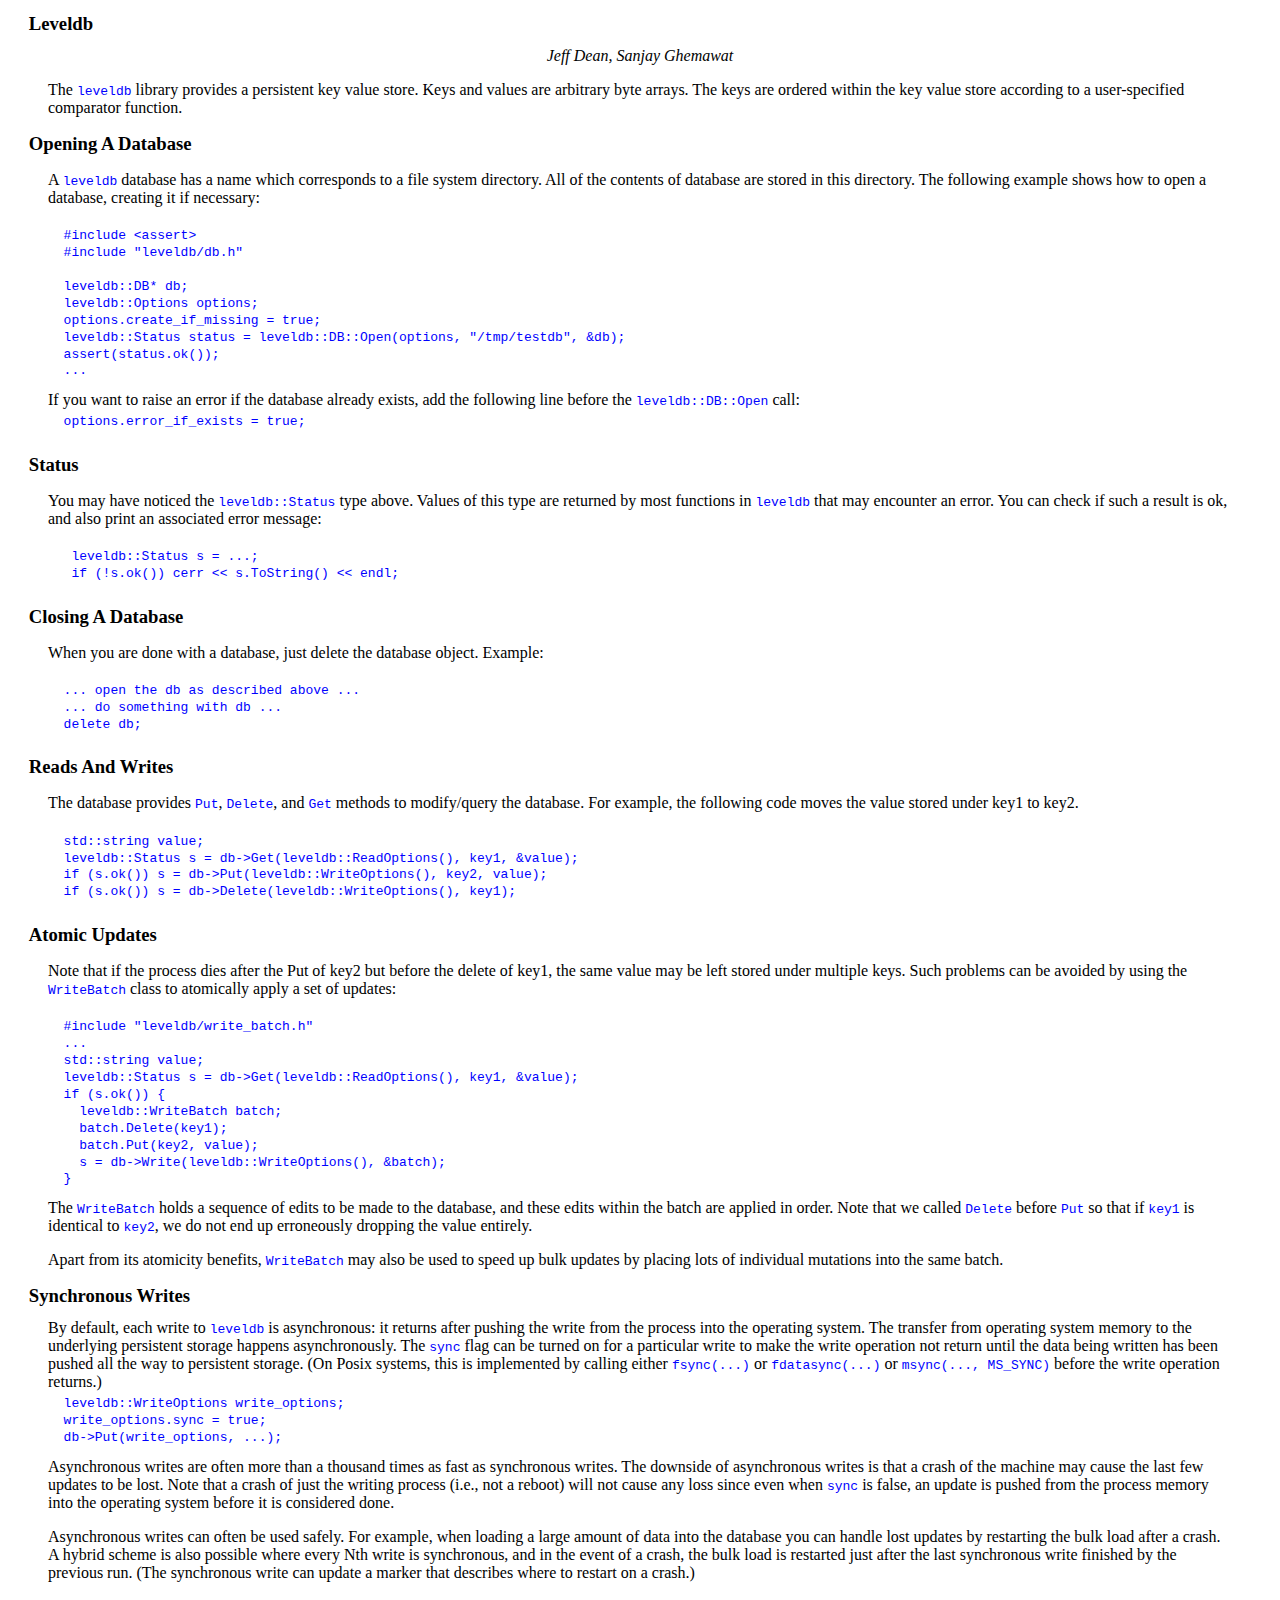
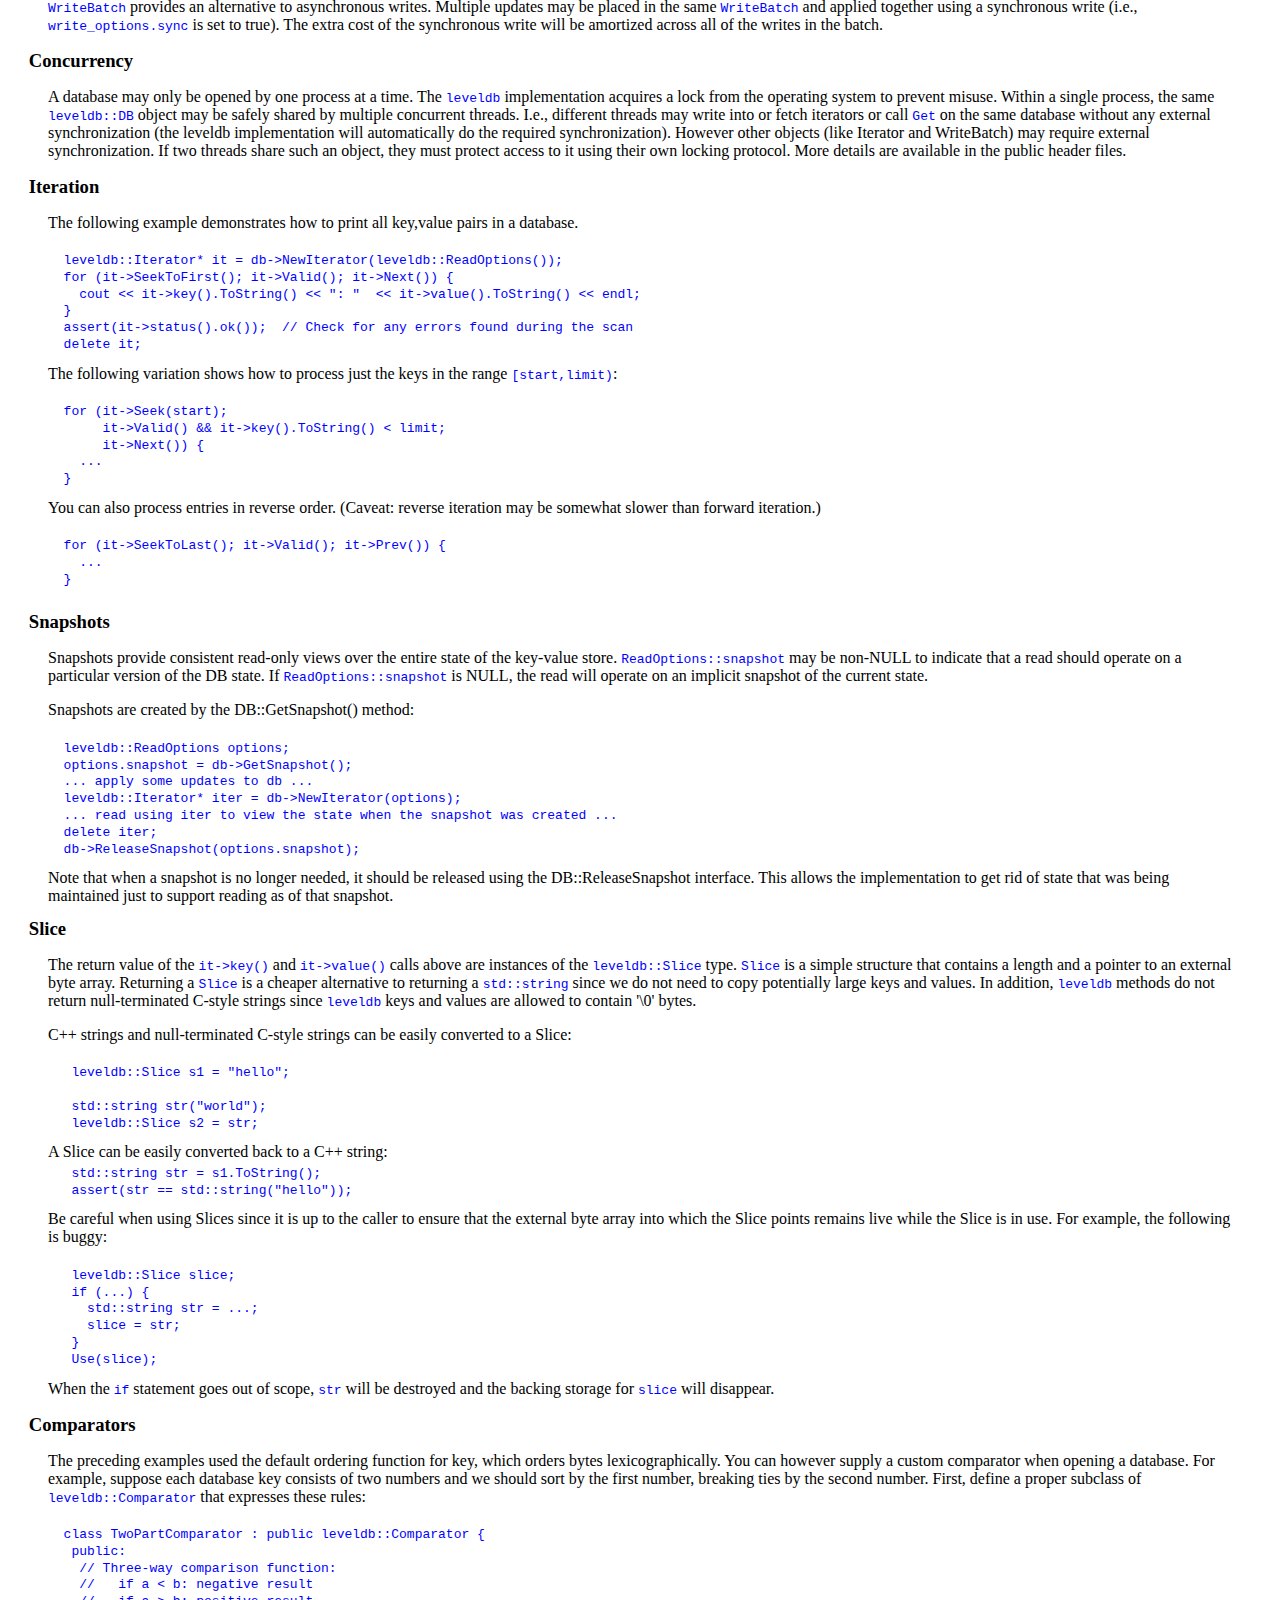
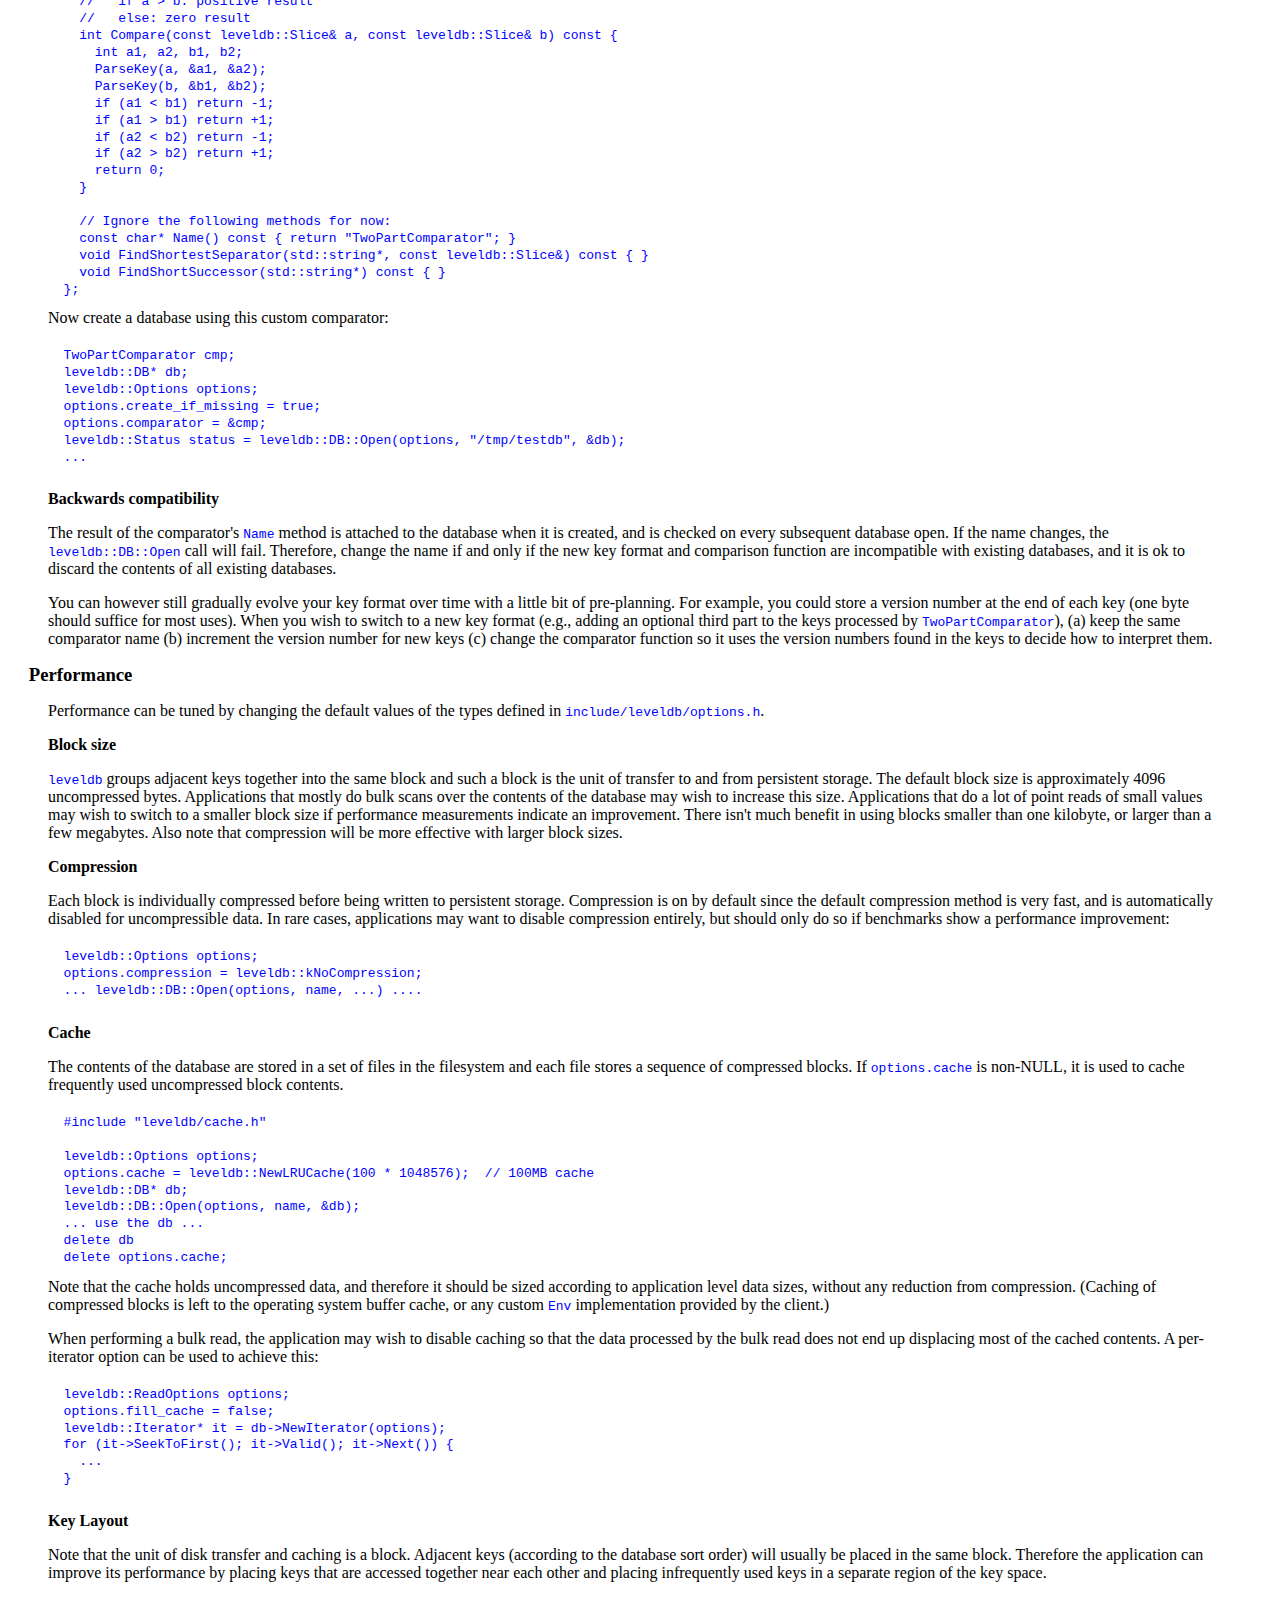
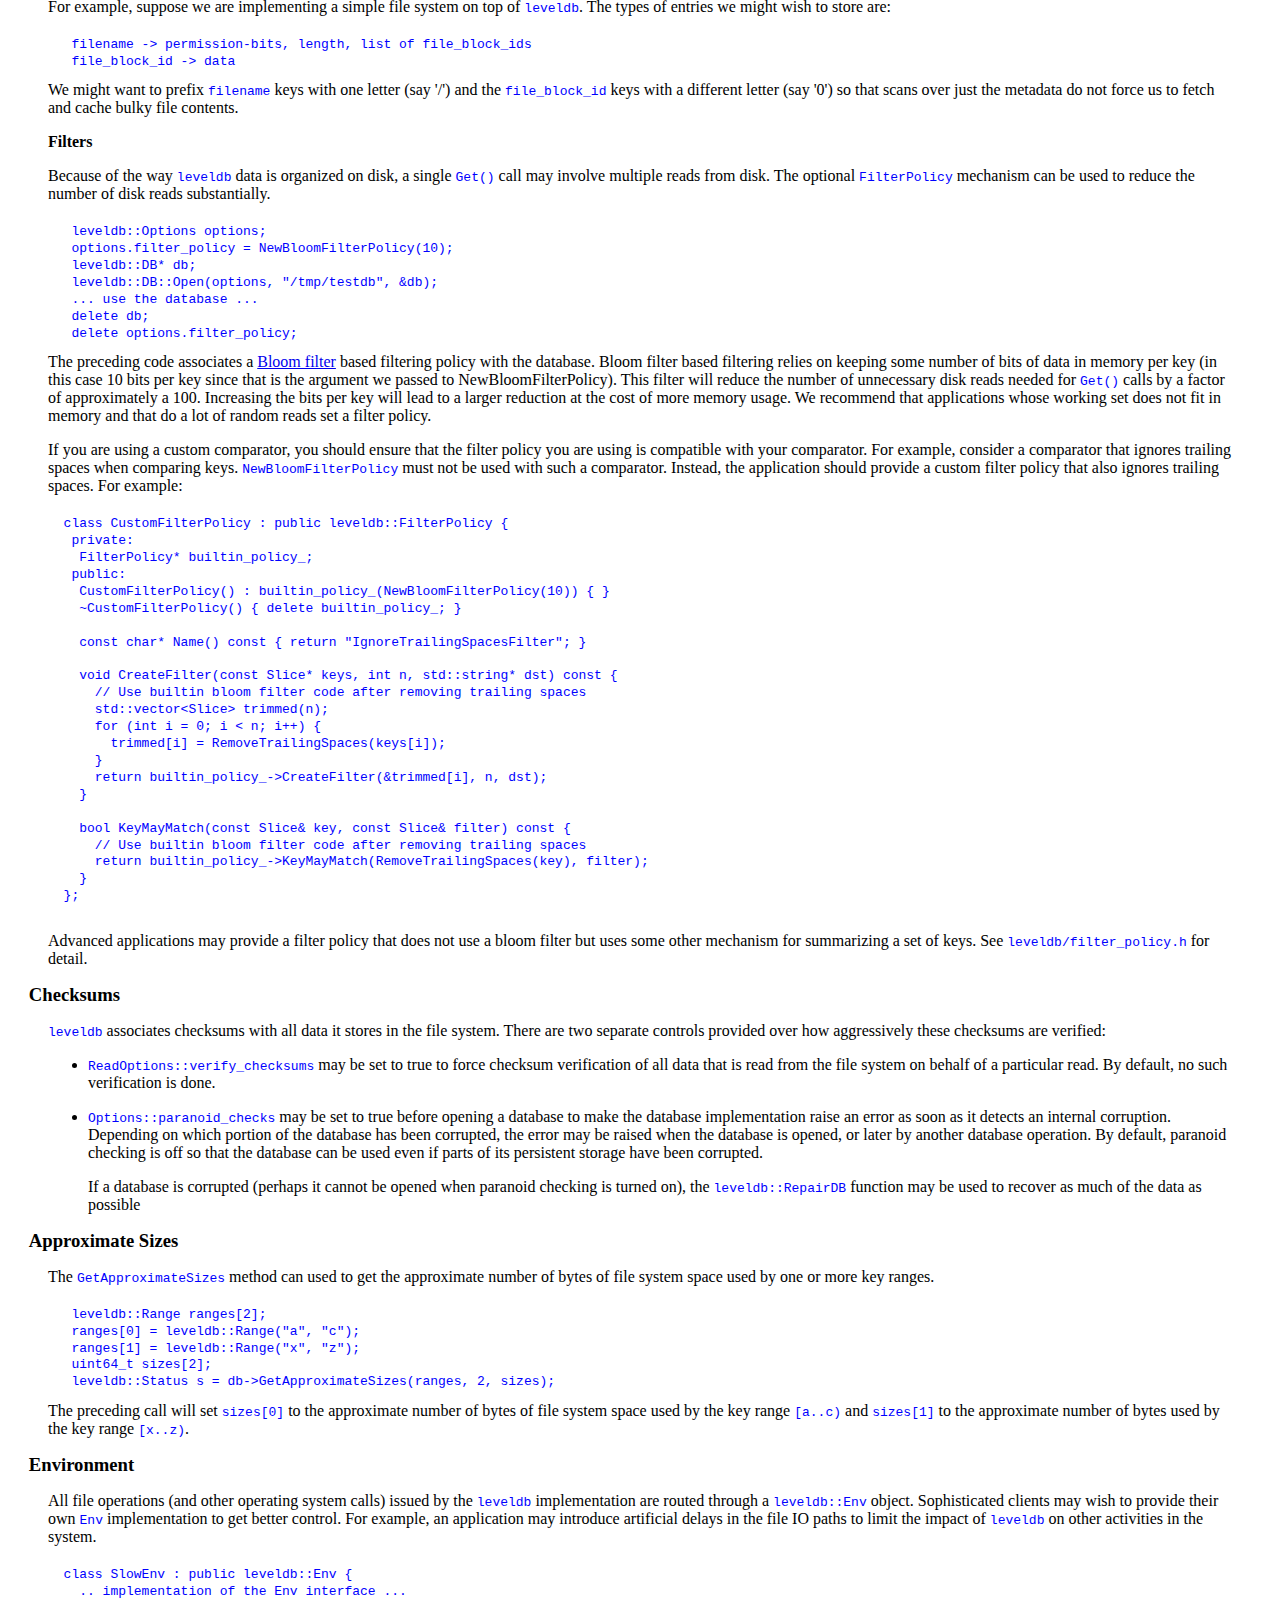
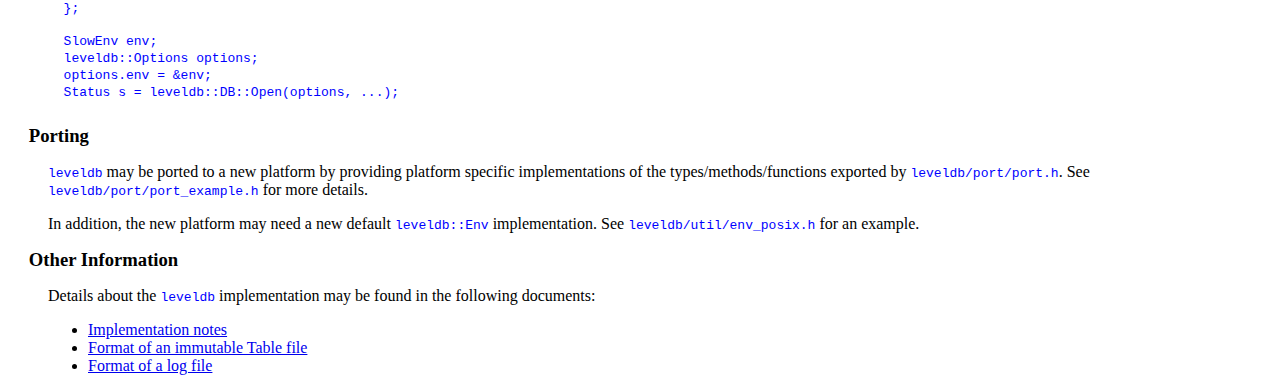
<file: src/leveldb/doc/index.html>
<!DOCTYPE html>
<html>
<head>
<link rel="stylesheet" type="text/css" href="doc.css" />
<title>Leveldb</title>
</head>

<body>
<h1>Leveldb</h1>
<address>Jeff Dean, Sanjay Ghemawat</address>
<p>
The <code>leveldb</code> library provides a persistent key value store.  Keys and
values are arbitrary byte arrays.  The keys are ordered within the key
value store according to a user-specified comparator function.

<p>
<h1>Opening A Database</h1>
<p>
A <code>leveldb</code> database has a name which corresponds to a file system
directory.  All of the contents of database are stored in this
directory.  The following example shows how to open a database,
creating it if necessary:
<p>
<pre>
  #include &lt;assert&gt;
  #include "leveldb/db.h"

  leveldb::DB* db;
  leveldb::Options options;
  options.create_if_missing = true;
  leveldb::Status status = leveldb::DB::Open(options, "/tmp/testdb", &amp;db);
  assert(status.ok());
  ...
</pre>
If you want to raise an error if the database already exists, add
the following line before the <code>leveldb::DB::Open</code> call:
<pre>
  options.error_if_exists = true;
</pre>
<h1>Status</h1>
<p>
You may have noticed the <code>leveldb::Status</code> type above.  Values of this
type are returned by most functions in <code>leveldb</code> that may encounter an
error.  You can check if such a result is ok, and also print an
associated error message:
<p>
<pre>
   leveldb::Status s = ...;
   if (!s.ok()) cerr &lt;&lt; s.ToString() &lt;&lt; endl;
</pre>
<h1>Closing A Database</h1>
<p>
When you are done with a database, just delete the database object.
Example:
<p>
<pre>
  ... open the db as described above ...
  ... do something with db ...
  delete db;
</pre>
<h1>Reads And Writes</h1>
<p>
The database provides <code>Put</code>, <code>Delete</code>, and <code>Get</code> methods to
modify/query the database.  For example, the following code
moves the value stored under key1 to key2.
<pre>
  std::string value;
  leveldb::Status s = db-&gt;Get(leveldb::ReadOptions(), key1, &amp;value);
  if (s.ok()) s = db-&gt;Put(leveldb::WriteOptions(), key2, value);
  if (s.ok()) s = db-&gt;Delete(leveldb::WriteOptions(), key1);
</pre>

<h1>Atomic Updates</h1>
<p>
Note that if the process dies after the Put of key2 but before the
delete of key1, the same value may be left stored under multiple keys.
Such problems can be avoided by using the <code>WriteBatch</code> class to
atomically apply a set of updates:
<p>
<pre>
  #include "leveldb/write_batch.h"
  ...
  std::string value;
  leveldb::Status s = db-&gt;Get(leveldb::ReadOptions(), key1, &amp;value);
  if (s.ok()) {
    leveldb::WriteBatch batch;
    batch.Delete(key1);
    batch.Put(key2, value);
    s = db-&gt;Write(leveldb::WriteOptions(), &amp;batch);
  }
</pre>
The <code>WriteBatch</code> holds a sequence of edits to be made to the database,
and these edits within the batch are applied in order.  Note that we
called <code>Delete</code> before <code>Put</code> so that if <code>key1</code> is identical to <code>key2</code>,
we do not end up erroneously dropping the value entirely.
<p>
Apart from its atomicity benefits, <code>WriteBatch</code> may also be used to
speed up bulk updates by placing lots of individual mutations into the
same batch.

<h1>Synchronous Writes</h1>
By default, each write to <code>leveldb</code> is asynchronous: it
returns after pushing the write from the process into the operating
system.  The transfer from operating system memory to the underlying
persistent storage happens asynchronously.  The <code>sync</code> flag
can be turned on for a particular write to make the write operation
not return until the data being written has been pushed all the way to
persistent storage.  (On Posix systems, this is implemented by calling
either <code>fsync(...)</code> or <code>fdatasync(...)</code> or
<code>msync(..., MS_SYNC)</code> before the write operation returns.)
<pre>
  leveldb::WriteOptions write_options;
  write_options.sync = true;
  db-&gt;Put(write_options, ...);
</pre>
Asynchronous writes are often more than a thousand times as fast as
synchronous writes.  The downside of asynchronous writes is that a
crash of the machine may cause the last few updates to be lost.  Note
that a crash of just the writing process (i.e., not a reboot) will not
cause any loss since even when <code>sync</code> is false, an update
is pushed from the process memory into the operating system before it
is considered done.

<p>
Asynchronous writes can often be used safely.  For example, when
loading a large amount of data into the database you can handle lost
updates by restarting the bulk load after a crash.  A hybrid scheme is
also possible where every Nth write is synchronous, and in the event
of a crash, the bulk load is restarted just after the last synchronous
write finished by the previous run.  (The synchronous write can update
a marker that describes where to restart on a crash.)

<p>
<code>WriteBatch</code> provides an alternative to asynchronous writes.
Multiple updates may be placed in the same <code>WriteBatch</code> and
applied together using a synchronous write (i.e.,
<code>write_options.sync</code> is set to true).  The extra cost of
the synchronous write will be amortized across all of the writes in
the batch.

<p>
<h1>Concurrency</h1>
<p>
A database may only be opened by one process at a time.
The <code>leveldb</code> implementation acquires a lock from the
operating system to prevent misuse.  Within a single process, the
same <code>leveldb::DB</code> object may be safely shared by multiple
concurrent threads.  I.e., different threads may write into or fetch
iterators or call <code>Get</code> on the same database without any
external synchronization (the leveldb implementation will
automatically do the required synchronization).  However other objects
(like Iterator and WriteBatch) may require external synchronization.
If two threads share such an object, they must protect access to it
using their own locking protocol.  More details are available in
the public header files.
<p>
<h1>Iteration</h1>
<p>
The following example demonstrates how to print all key,value pairs
in a database.
<p>
<pre>
  leveldb::Iterator* it = db-&gt;NewIterator(leveldb::ReadOptions());
  for (it-&gt;SeekToFirst(); it-&gt;Valid(); it-&gt;Next()) {
    cout &lt;&lt; it-&gt;key().ToString() &lt;&lt; ": "  &lt;&lt; it-&gt;value().ToString() &lt;&lt; endl;
  }
  assert(it-&gt;status().ok());  // Check for any errors found during the scan
  delete it;
</pre>
The following variation shows how to process just the keys in the
range <code>[start,limit)</code>:
<p>
<pre>
  for (it-&gt;Seek(start);
       it-&gt;Valid() &amp;&amp; it-&gt;key().ToString() &lt; limit;
       it-&gt;Next()) {
    ...
  }
</pre>
You can also process entries in reverse order.  (Caveat: reverse
iteration may be somewhat slower than forward iteration.)
<p>
<pre>
  for (it-&gt;SeekToLast(); it-&gt;Valid(); it-&gt;Prev()) {
    ...
  }
</pre>
<h1>Snapshots</h1>
<p>
Snapshots provide consistent read-only views over the entire state of
the key-value store.  <code>ReadOptions::snapshot</code> may be non-NULL to indicate
that a read should operate on a particular version of the DB state.
If <code>ReadOptions::snapshot</code> is NULL, the read will operate on an
implicit snapshot of the current state.
<p>
Snapshots are created by the DB::GetSnapshot() method:
<p>
<pre>
  leveldb::ReadOptions options;
  options.snapshot = db-&gt;GetSnapshot();
  ... apply some updates to db ...
  leveldb::Iterator* iter = db-&gt;NewIterator(options);
  ... read using iter to view the state when the snapshot was created ...
  delete iter;
  db-&gt;ReleaseSnapshot(options.snapshot);
</pre>
Note that when a snapshot is no longer needed, it should be released
using the DB::ReleaseSnapshot interface.  This allows the
implementation to get rid of state that was being maintained just to
support reading as of that snapshot.
<h1>Slice</h1>
<p>
The return value of the <code>it->key()</code> and <code>it->value()</code> calls above
are instances of the <code>leveldb::Slice</code> type.  <code>Slice</code> is a simple
structure that contains a length and a pointer to an external byte
array.  Returning a <code>Slice</code> is a cheaper alternative to returning a
<code>std::string</code> since we do not need to copy potentially large keys and
values.  In addition, <code>leveldb</code> methods do not return null-terminated
C-style strings since <code>leveldb</code> keys and values are allowed to
contain '\0' bytes.
<p>
C++ strings and null-terminated C-style strings can be easily converted
to a Slice:
<p>
<pre>
   leveldb::Slice s1 = "hello";

   std::string str("world");
   leveldb::Slice s2 = str;
</pre>
A Slice can be easily converted back to a C++ string:
<pre>
   std::string str = s1.ToString();
   assert(str == std::string("hello"));
</pre>
Be careful when using Slices since it is up to the caller to ensure that
the external byte array into which the Slice points remains live while
the Slice is in use.  For example, the following is buggy:
<p>
<pre>
   leveldb::Slice slice;
   if (...) {
     std::string str = ...;
     slice = str;
   }
   Use(slice);
</pre>
When the <code>if</code> statement goes out of scope, <code>str</code> will be destroyed and the
backing storage for <code>slice</code> will disappear.
<p>
<h1>Comparators</h1>
<p>
The preceding examples used the default ordering function for key,
which orders bytes lexicographically.  You can however supply a custom
comparator when opening a database.  For example, suppose each
database key consists of two numbers and we should sort by the first
number, breaking ties by the second number.  First, define a proper
subclass of <code>leveldb::Comparator</code> that expresses these rules:
<p>
<pre>
  class TwoPartComparator : public leveldb::Comparator {
   public:
    // Three-way comparison function:
    //   if a &lt; b: negative result
    //   if a &gt; b: positive result
    //   else: zero result
    int Compare(const leveldb::Slice&amp; a, const leveldb::Slice&amp; b) const {
      int a1, a2, b1, b2;
      ParseKey(a, &amp;a1, &amp;a2);
      ParseKey(b, &amp;b1, &amp;b2);
      if (a1 &lt; b1) return -1;
      if (a1 &gt; b1) return +1;
      if (a2 &lt; b2) return -1;
      if (a2 &gt; b2) return +1;
      return 0;
    }

    // Ignore the following methods for now:
    const char* Name() const { return "TwoPartComparator"; }
    void FindShortestSeparator(std::string*, const leveldb::Slice&amp;) const { }
    void FindShortSuccessor(std::string*) const { }
  };
</pre>
Now create a database using this custom comparator:
<p>
<pre>
  TwoPartComparator cmp;
  leveldb::DB* db;
  leveldb::Options options;
  options.create_if_missing = true;
  options.comparator = &amp;cmp;
  leveldb::Status status = leveldb::DB::Open(options, "/tmp/testdb", &amp;db);
  ...
</pre>
<h2>Backwards compatibility</h2>
<p>
The result of the comparator's <code>Name</code> method is attached to the
database when it is created, and is checked on every subsequent
database open.  If the name changes, the <code>leveldb::DB::Open</code> call will
fail.  Therefore, change the name if and only if the new key format
and comparison function are incompatible with existing databases, and
it is ok to discard the contents of all existing databases.
<p>
You can however still gradually evolve your key format over time with
a little bit of pre-planning.  For example, you could store a version
number at the end of each key (one byte should suffice for most uses).
When you wish to switch to a new key format (e.g., adding an optional
third part to the keys processed by <code>TwoPartComparator</code>),
(a) keep the same comparator name (b) increment the version number
for new keys (c) change the comparator function so it uses the
version numbers found in the keys to decide how to interpret them.
<p>
<h1>Performance</h1>
<p>
Performance can be tuned by changing the default values of the
types defined in <code>include/leveldb/options.h</code>.

<p>
<h2>Block size</h2>
<p>
<code>leveldb</code> groups adjacent keys together into the same block and such a
block is the unit of transfer to and from persistent storage.  The
default block size is approximately 4096 uncompressed bytes.
Applications that mostly do bulk scans over the contents of the
database may wish to increase this size.  Applications that do a lot
of point reads of small values may wish to switch to a smaller block
size if performance measurements indicate an improvement.  There isn't
much benefit in using blocks smaller than one kilobyte, or larger than
a few megabytes.  Also note that compression will be more effective
with larger block sizes.
<p>
<h2>Compression</h2>
<p>
Each block is individually compressed before being written to
persistent storage.  Compression is on by default since the default
compression method is very fast, and is automatically disabled for
uncompressible data.  In rare cases, applications may want to disable
compression entirely, but should only do so if benchmarks show a
performance improvement:
<p>
<pre>
  leveldb::Options options;
  options.compression = leveldb::kNoCompression;
  ... leveldb::DB::Open(options, name, ...) ....
</pre>
<h2>Cache</h2>
<p>
The contents of the database are stored in a set of files in the
filesystem and each file stores a sequence of compressed blocks.  If
<code>options.cache</code> is non-NULL, it is used to cache frequently used
uncompressed block contents.
<p>
<pre>
  #include "leveldb/cache.h"

  leveldb::Options options;
  options.cache = leveldb::NewLRUCache(100 * 1048576);  // 100MB cache
  leveldb::DB* db;
  leveldb::DB::Open(options, name, &db);
  ... use the db ...
  delete db
  delete options.cache;
</pre>
Note that the cache holds uncompressed data, and therefore it should
be sized according to application level data sizes, without any
reduction from compression.  (Caching of compressed blocks is left to
the operating system buffer cache, or any custom <code>Env</code>
implementation provided by the client.)
<p>
When performing a bulk read, the application may wish to disable
caching so that the data processed by the bulk read does not end up
displacing most of the cached contents.  A per-iterator option can be
used to achieve this:
<p>
<pre>
  leveldb::ReadOptions options;
  options.fill_cache = false;
  leveldb::Iterator* it = db-&gt;NewIterator(options);
  for (it-&gt;SeekToFirst(); it-&gt;Valid(); it-&gt;Next()) {
    ...
  }
</pre>
<h2>Key Layout</h2>
<p>
Note that the unit of disk transfer and caching is a block.  Adjacent
keys (according to the database sort order) will usually be placed in
the same block.  Therefore the application can improve its performance
by placing keys that are accessed together near each other and placing
infrequently used keys in a separate region of the key space.
<p>
For example, suppose we are implementing a simple file system on top
of <code>leveldb</code>.  The types of entries we might wish to store are:
<p>
<pre>
   filename -&gt; permission-bits, length, list of file_block_ids
   file_block_id -&gt; data
</pre>
We might want to prefix <code>filename</code> keys with one letter (say '/') and the
<code>file_block_id</code> keys with a different letter (say '0') so that scans
over just the metadata do not force us to fetch and cache bulky file
contents.
<p>
<h2>Filters</h2>
<p>
Because of the way <code>leveldb</code> data is organized on disk,
a single <code>Get()</code> call may involve multiple reads from disk.
The optional <code>FilterPolicy</code> mechanism can be used to reduce
the number of disk reads substantially.
<pre>
   leveldb::Options options;
   options.filter_policy = NewBloomFilterPolicy(10);
   leveldb::DB* db;
   leveldb::DB::Open(options, "/tmp/testdb", &amp;db);
   ... use the database ...
   delete db;
   delete options.filter_policy;
</pre>
The preceding code associates a
<a href="http://en.wikipedia.org/wiki/Bloom_filter">Bloom filter</a>
based filtering policy with the database.  Bloom filter based
filtering relies on keeping some number of bits of data in memory per
key (in this case 10 bits per key since that is the argument we passed
to NewBloomFilterPolicy).  This filter will reduce the number of unnecessary
disk reads needed for <code>Get()</code> calls by a factor of
approximately a 100.  Increasing the bits per key will lead to a
larger reduction at the cost of more memory usage.  We recommend that
applications whose working set does not fit in memory and that do a
lot of random reads set a filter policy.
<p>
If you are using a custom comparator, you should ensure that the filter
policy you are using is compatible with your comparator.  For example,
consider a comparator that ignores trailing spaces when comparing keys.
<code>NewBloomFilterPolicy</code> must not be used with such a comparator.
Instead, the application should provide a custom filter policy that
also ignores trailing spaces.  For example:
<pre>
  class CustomFilterPolicy : public leveldb::FilterPolicy {
   private:
    FilterPolicy* builtin_policy_;
   public:
    CustomFilterPolicy() : builtin_policy_(NewBloomFilterPolicy(10)) { }
    ~CustomFilterPolicy() { delete builtin_policy_; }

    const char* Name() const { return "IgnoreTrailingSpacesFilter"; }

    void CreateFilter(const Slice* keys, int n, std::string* dst) const {
      // Use builtin bloom filter code after removing trailing spaces
      std::vector&lt;Slice&gt; trimmed(n);
      for (int i = 0; i &lt; n; i++) {
        trimmed[i] = RemoveTrailingSpaces(keys[i]);
      }
      return builtin_policy_-&gt;CreateFilter(&amp;trimmed[i], n, dst);
    }

    bool KeyMayMatch(const Slice& key, const Slice& filter) const {
      // Use builtin bloom filter code after removing trailing spaces
      return builtin_policy_-&gt;KeyMayMatch(RemoveTrailingSpaces(key), filter);
    }
  };
</pre>
<p>
Advanced applications may provide a filter policy that does not use
a bloom filter but uses some other mechanism for summarizing a set
of keys.  See <code>leveldb/filter_policy.h</code> for detail.
<p>
<h1>Checksums</h1>
<p>
<code>leveldb</code> associates checksums with all data it stores in the file system.
There are two separate controls provided over how aggressively these
checksums are verified:
<p>
<ul>
<li> <code>ReadOptions::verify_checksums</code> may be set to true to force
  checksum verification of all data that is read from the file system on
  behalf of a particular read.  By default, no such verification is
  done.
<p>
<li> <code>Options::paranoid_checks</code> may be set to true before opening a
  database to make the database implementation raise an error as soon as
  it detects an internal corruption.  Depending on which portion of the
  database has been corrupted, the error may be raised when the database
  is opened, or later by another database operation.  By default,
  paranoid checking is off so that the database can be used even if
  parts of its persistent storage have been corrupted.
<p>
  If a database is corrupted (perhaps it cannot be opened when
  paranoid checking is turned on), the <code>leveldb::RepairDB</code> function
  may be used to recover as much of the data as possible
<p>
</ul>
<h1>Approximate Sizes</h1>
<p>
The <code>GetApproximateSizes</code> method can used to get the approximate
number of bytes of file system space used by one or more key ranges.
<p>
<pre>
   leveldb::Range ranges[2];
   ranges[0] = leveldb::Range("a", "c");
   ranges[1] = leveldb::Range("x", "z");
   uint64_t sizes[2];
   leveldb::Status s = db-&gt;GetApproximateSizes(ranges, 2, sizes);
</pre>
The preceding call will set <code>sizes[0]</code> to the approximate number of
bytes of file system space used by the key range <code>[a..c)</code> and
<code>sizes[1]</code> to the approximate number of bytes used by the key range
<code>[x..z)</code>.
<p>
<h1>Environment</h1>
<p>
All file operations (and other operating system calls) issued by the
<code>leveldb</code> implementation are routed through a <code>leveldb::Env</code> object.
Sophisticated clients may wish to provide their own <code>Env</code>
implementation to get better control.  For example, an application may
introduce artificial delays in the file IO paths to limit the impact
of <code>leveldb</code> on other activities in the system.
<p>
<pre>
  class SlowEnv : public leveldb::Env {
    .. implementation of the Env interface ...
  };

  SlowEnv env;
  leveldb::Options options;
  options.env = &amp;env;
  Status s = leveldb::DB::Open(options, ...);
</pre>
<h1>Porting</h1>
<p>
<code>leveldb</code> may be ported to a new platform by providing platform
specific implementations of the types/methods/functions exported by
<code>leveldb/port/port.h</code>.  See <code>leveldb/port/port_example.h</code> for more
details.
<p>
In addition, the new platform may need a new default <code>leveldb::Env</code>
implementation.  See <code>leveldb/util/env_posix.h</code> for an example.

<h1>Other Information</h1>

<p>
Details about the <code>leveldb</code> implementation may be found in
the following documents:
<ul>
<li> <a href="impl.html">Implementation notes</a>
<li> <a href="table_format.txt">Format of an immutable Table file</a>
<li> <a href="log_format.txt">Format of a log file</a>
</ul>

</body>
</html>
</file>
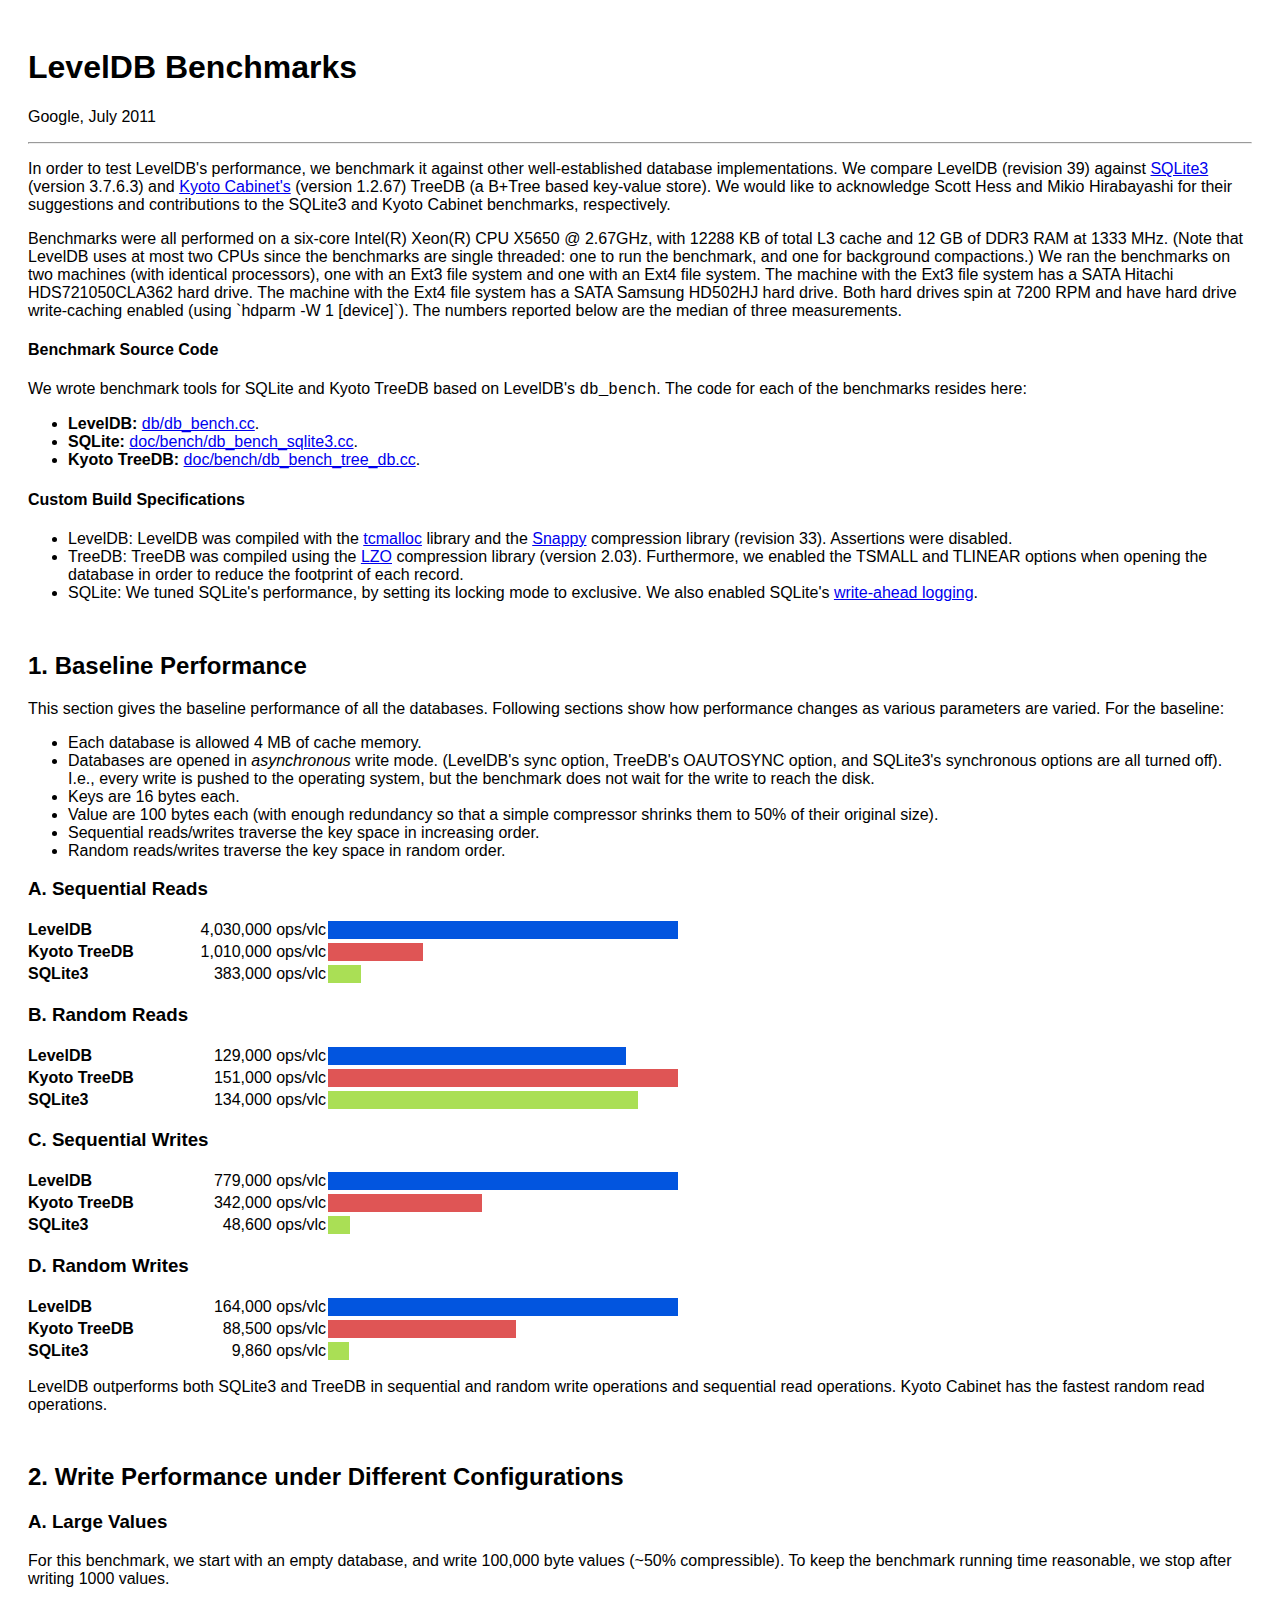
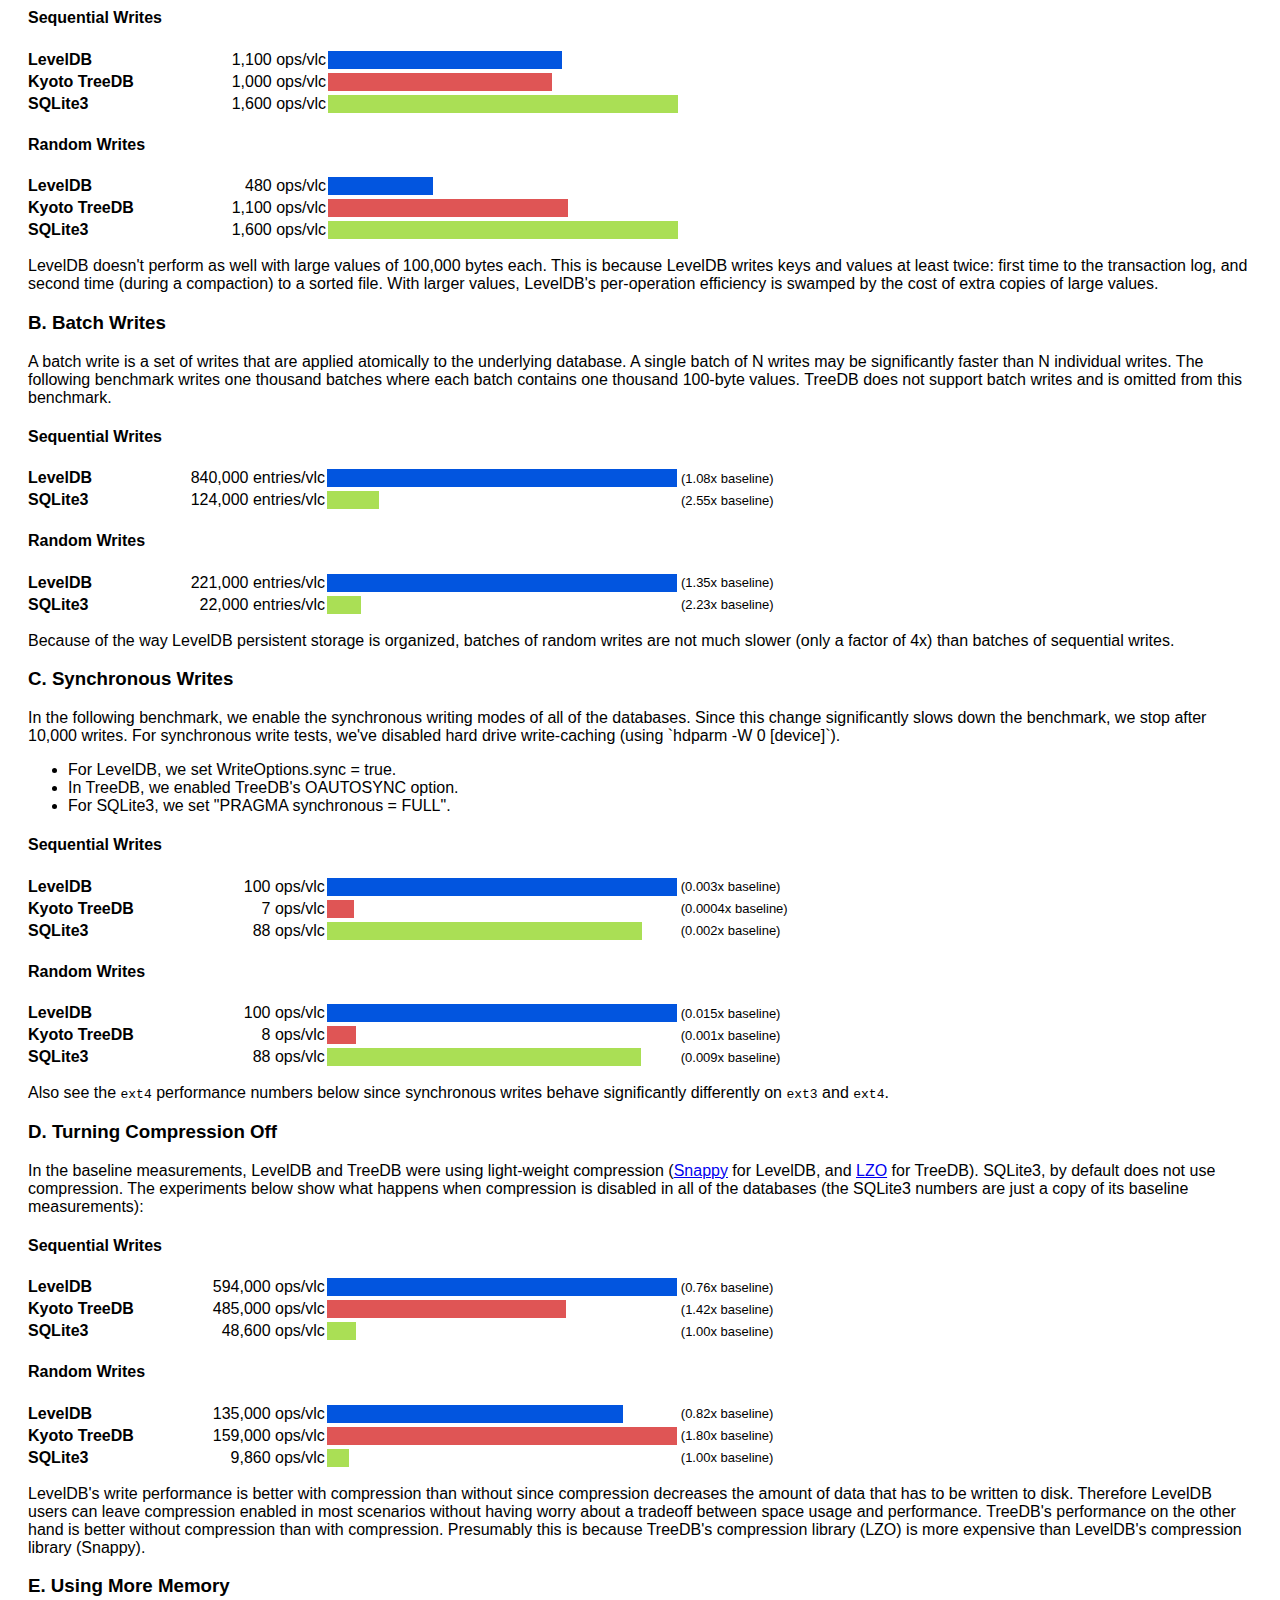
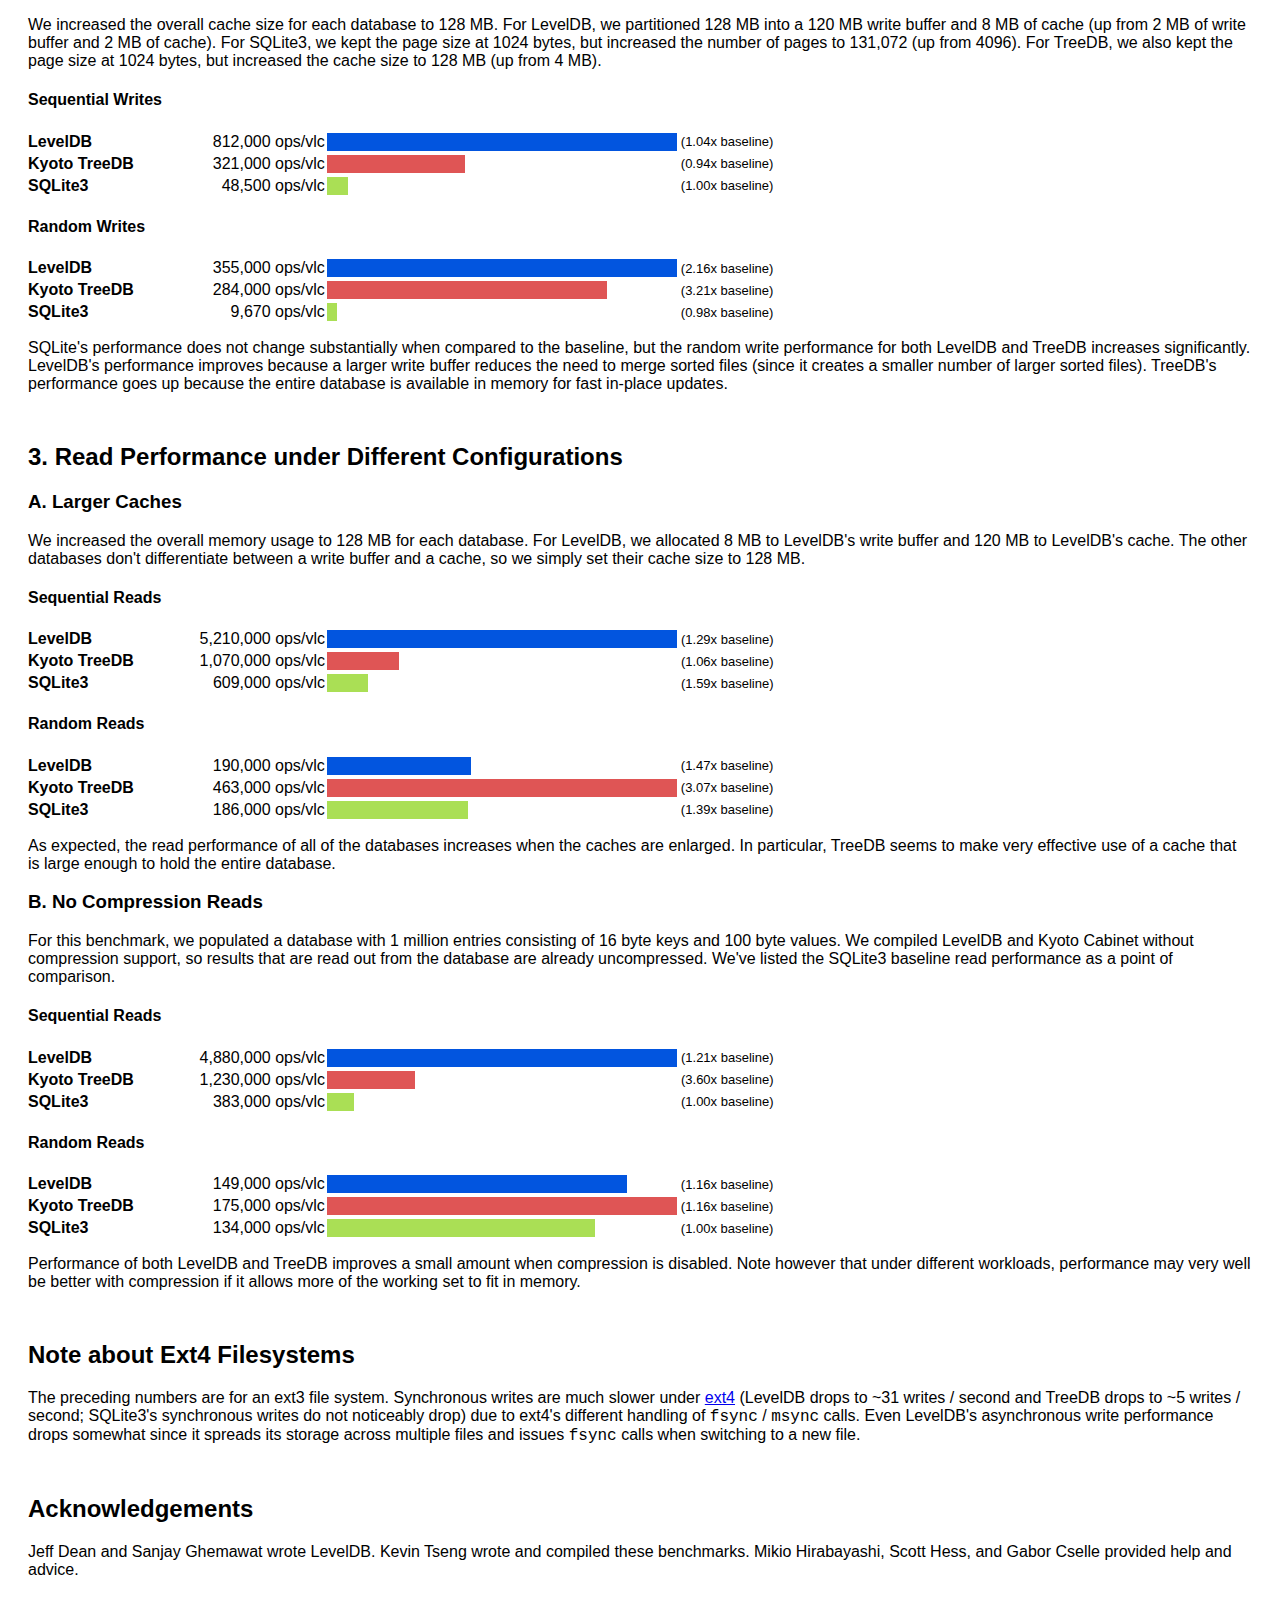
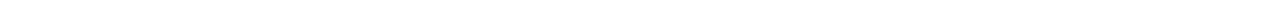
<file: src/leveldb/doc/benchmark.html>
<!DOCTYPE html>
<html>
<head>
<title>LevelDB Benchmarks</title>
<meta http-equiv="Content-Type" content="text/html; charset=utf-8">
<style>
body {
  font-family:Helvetica,sans-serif;
  padding:20px;
}

h2 {
  padding-top:30px;
}

table.bn {
  width:800px;
  border-collapse:collapse;
  border:0;
  padding:0;
}

table.bnbase {
  width:650px;
}

table.bn td {
  padding:2px 0;
}

table.bn td.c1 {
  font-weight:bold;
  width:150px;
}

table.bn td.c1 div.e {
  float:right;
  font-weight:normal;
}

table.bn td.c2 {
  width:150px;
  text-align:right;
  padding:2px;
}

table.bn td.c3 {
  width:350px;
}

table.bn td.c4 {
  width:150px;
  font-size:small;
  padding-left:4px;
}

/* chart bars */
div.bldb {
  background-color:#0255df;
}

div.bkct {
  background-color:#df5555;
}

div.bsql {
  background-color:#aadf55;
}

.code {
  font-family:monospace;
  font-size:large;
}

.todo {
  color: red;
}

</style>
</head>
<body>
<h1>LevelDB Benchmarks</h1>
<p>Google, July 2011</p>
<hr>

<p>In order to test LevelDB's performance, we benchmark it against other well-established database implementations. We compare LevelDB (revision 39) against <a href="http://www.sqlite.org/">SQLite3</a> (version 3.7.6.3) and <a href="http://fallabs.com/kyotocabinet/spex.html">Kyoto Cabinet's</a> (version 1.2.67) TreeDB (a B+Tree based key-value store). We would like to acknowledge Scott Hess and Mikio Hirabayashi for their suggestions and contributions to the SQLite3 and Kyoto Cabinet benchmarks, respectively.</p>

<p>Benchmarks were all performed on a six-core Intel(R) Xeon(R) CPU X5650 @ 2.67GHz, with 12288 KB of total L3 cache and 12 GB of DDR3 RAM at 1333 MHz. (Note that LevelDB uses at most two CPUs since the benchmarks are single threaded: one to run the benchmark, and one for background compactions.) We ran the benchmarks on two machines (with identical processors), one with an Ext3 file system and one with an Ext4 file system. The machine with the Ext3 file system has a SATA Hitachi HDS721050CLA362 hard drive. The machine with the Ext4 file system has a SATA Samsung HD502HJ hard drive. Both hard drives spin at 7200 RPM and have hard drive write-caching enabled (using `hdparm -W 1 [device]`). The numbers reported below are the median of three measurements.</p>

<h4>Benchmark Source Code</h4>
<p>We wrote benchmark tools for SQLite and Kyoto TreeDB based on LevelDB's <span class="code">db_bench</span>. The code for each of the benchmarks resides here:</p>
<ul>
	<li> <b>LevelDB:</b> <a href="http://code.google.com/p/leveldb/source/browse/trunk/db/db_bench.cc">db/db_bench.cc</a>.</li>
	<li> <b>SQLite:</b> <a href="http://code.google.com/p/leveldb/source/browse/#svn%2Ftrunk%2Fdoc%2Fbench%2Fdb_bench_sqlite3.cc">doc/bench/db_bench_sqlite3.cc</a>.</li>
	<li> <b>Kyoto TreeDB:</b> <a href="http://code.google.com/p/leveldb/source/browse/#svn%2Ftrunk%2Fdoc%2Fbench%2Fdb_bench_tree_db.cc">doc/bench/db_bench_tree_db.cc</a>.</li>
</ul>

<h4>Custom Build Specifications</h4>
<ul>
<li>LevelDB: LevelDB was compiled with the <a href="http://code.google.com/p/google-perftools">tcmalloc</a> library and the <a href="http://code.google.com/p/snappy/">Snappy</a> compression library (revision 33).  Assertions were disabled.</li>
<li>TreeDB: TreeDB was compiled using the <a href="http://www.oberhumer.com/opensource/lzo/">LZO</a> compression library (version 2.03). Furthermore, we enabled the TSMALL and TLINEAR options when opening the database in order to reduce the footprint of each record.</li>
<li>SQLite: We tuned SQLite's performance, by setting its locking mode to exclusive.  We also enabled SQLite's <a href="http://www.sqlite.org/draft/wal.html">write-ahead logging</a>.</li>
</ul>

<h2>1. Baseline Performance</h2>
<p>This section gives the baseline performance of all the
databases.  Following sections show how performance changes as various
parameters are varied.  For the baseline:</p>
<ul>
	<li> Each database is allowed 4 MB of cache memory.</li>
        <li> Databases are opened in <em>asynchronous</em> write mode.
             (LevelDB's sync option, TreeDB's OAUTOSYNC option, and
             SQLite3's synchronous options are all turned off).  I.e.,
             every write is pushed to the operating system, but the
             benchmark does not wait for the write to reach the disk.</li>
	<li> Keys are 16 bytes each.</li>
        <li> Value are 100 bytes each (with enough redundancy so that
             a simple compressor shrinks them to 50% of their original
             size).</li>
	<li> Sequential reads/writes traverse the key space in increasing order.</li>
	<li> Random reads/writes traverse the key space in random order.</li>
</ul>

<h3>A. Sequential Reads</h3>
<table class="bn bnbase">
<tr><td class="c1">LevelDB</td>
    <td class="c2">4,030,000 ops/vlc</td>
    <td class="c3"><div class="bldb" style="width:350px">&nbsp;</div></td>
<tr><td class="c1">Kyoto TreeDB</td>
    <td class="c2">1,010,000 ops/vlc</td>
    <td class="c3"><div class="bkct" style="width:95px">&nbsp;</div></td>
<tr><td class="c1">SQLite3</td>
    <td class="c2">383,000 ops/vlc</td>
    <td class="c3"><div class="bsql" style="width:33px">&nbsp;</div></td>
</table>
<h3>B. Random Reads</h3>
<table class="bn bnbase">
<tr><td class="c1">LevelDB</td>
    <td class="c2">129,000 ops/vlc</td>
    <td class="c3"><div class="bldb" style="width:298px">&nbsp;</div></td>
<tr><td class="c1">Kyoto TreeDB</td>
    <td class="c2">151,000 ops/vlc</td>
    <td class="c3"><div class="bkct" style="width:350px">&nbsp;</div></td>
<tr><td class="c1">SQLite3</td>
    <td class="c2">134,000 ops/vlc</td>
    <td class="c3"><div class="bsql" style="width:310px">&nbsp;</div></td>
</table>
<h3>C. Sequential Writes</h3>
<table class="bn bnbase">
<tr><td class="c1">LevelDB</td>
    <td class="c2">779,000 ops/vlc</td>
    <td class="c3"><div class="bldb" style="width:350px">&nbsp;</div></td>
<tr><td class="c1">Kyoto TreeDB</td>
    <td class="c2">342,000 ops/vlc</td>
    <td class="c3"><div class="bkct" style="width:154px">&nbsp;</div></td>
<tr><td class="c1">SQLite3</td>
    <td class="c2">48,600 ops/vlc</td>
    <td class="c3"><div class="bsql" style="width:22px">&nbsp;</div></td>
</table>
<h3>D. Random Writes</h3>
<table class="bn bnbase">
<tr><td class="c1">LevelDB</td>
    <td class="c2">164,000 ops/vlc</td>
    <td class="c3"><div class="bldb" style="width:350px">&nbsp;</div></td>
<tr><td class="c1">Kyoto TreeDB</td>
    <td class="c2">88,500 ops/vlc</td>
    <td class="c3"><div class="bkct" style="width:188px">&nbsp;</div></td>
<tr><td class="c1">SQLite3</td>
    <td class="c2">9,860 ops/vlc</td>
    <td class="c3"><div class="bsql" style="width:21px">&nbsp;</div></td>
</table>

<p>LevelDB outperforms both SQLite3 and TreeDB in sequential and random write operations and sequential read operations. Kyoto Cabinet has the fastest random read operations.</p>

<h2>2. Write Performance under Different Configurations</h2>
<h3>A. Large Values </h3>
<p>For this benchmark, we start with an empty database, and write 100,000 byte values (~50% compressible). To keep the benchmark running time reasonable, we stop after writing 1000 values.</p>
<h4>Sequential Writes</h4>
<table class="bn bnbase">
<tr><td class="c1">LevelDB</td>
    <td class="c2">1,100 ops/vlc</td>
    <td class="c3"><div class="bldb" style="width:234px">&nbsp;</div></td></tr>
<tr><td class="c1">Kyoto TreeDB</td>
    <td class="c2">1,000 ops/vlc</td>
    <td class="c3"><div class="bkct" style="width:224px">&nbsp;</div></td></tr>
<tr><td class="c1">SQLite3</td>
    <td class="c2">1,600 ops/vlc</td>
    <td class="c3"><div class="bsql" style="width:350px">&nbsp;</div></td></tr>
</table>
<h4>Random Writes</h4>
<table class="bn bnbase">
<tr><td class="c1">LevelDB</td>
    <td class="c2">480 ops/vlc</td>
    <td class="c3"><div class="bldb" style="width:105px">&nbsp;</div></td></tr>
<tr><td class="c1">Kyoto TreeDB</td>
    <td class="c2">1,100 ops/vlc</td>
    <td class="c3"><div class="bkct" style="width:240px">&nbsp;</div></td></tr>
<tr><td class="c1">SQLite3</td>
    <td class="c2">1,600 ops/vlc</td>
    <td class="c3"><div class="bsql" style="width:350px">&nbsp;</div></td></tr>
</table>
<p>LevelDB doesn't perform as well with large values of 100,000 bytes each. This is because LevelDB writes keys and values at least twice: first time to the transaction log, and second time (during a compaction) to a sorted file.
With larger values, LevelDB's per-operation efficiency is swamped by the
cost of extra copies of large values.</p>
<h3>B. Batch Writes</h3>
<p>A batch write is a set of writes that are applied atomically to the underlying database. A single batch of N writes may be significantly faster than N individual writes. The following benchmark writes one thousand batches where each batch contains one thousand 100-byte values. TreeDB does not support batch writes and is omitted from this benchmark.</p>
<h4>Sequential Writes</h4>
<table class="bn">
<tr><td class="c1">LevelDB</td>
    <td class="c2">840,000 entries/vlc</td>
    <td class="c3"><div class="bldb" style="width:350px">&nbsp;</div></td>
    <td class="c4">(1.08x baseline)</td></tr>
<tr><td class="c1">SQLite3</td>
    <td class="c2">124,000 entries/vlc</td>
    <td class="c3"><div class="bsql" style="width:52px">&nbsp;</div></td>
    <td class="c4">(2.55x baseline)</td></tr>
</table>
<h4>Random Writes</h4>
<table class="bn">
<tr><td class="c1">LevelDB</td>
    <td class="c2">221,000 entries/vlc</td>
    <td class="c3"><div class="bldb" style="width:350px">&nbsp;</div></td>
    <td class="c4">(1.35x baseline)</td></tr>
<tr><td class="c1">SQLite3</td>
    <td class="c2">22,000 entries/vlc</td>
    <td class="c3"><div class="bsql" style="width:34px">&nbsp;</div></td>
    <td class="c4">(2.23x baseline)</td></tr>
</table>

<p>Because of the way LevelDB persistent storage is organized, batches of
random writes are not much slower (only a factor of 4x) than batches
of sequential writes.</p>

<h3>C. Synchronous Writes</h3>
<p>In the following benchmark, we enable the synchronous writing modes
of all of the databases.  Since this change significantly slows down the
benchmark, we stop after 10,000 writes. For synchronous write tests, we've
disabled hard drive write-caching (using `hdparm -W 0 [device]`).</p>
<ul>
    <li>For LevelDB, we set WriteOptions.sync = true.</li>
    <li>In TreeDB, we enabled TreeDB's OAUTOSYNC option.</li>
    <li>For SQLite3, we set "PRAGMA synchronous = FULL".</li>
</ul>
<h4>Sequential Writes</h4>
<table class="bn">
<tr><td class="c1">LevelDB</td>
    <td class="c2">100 ops/vlc</td>
    <td class="c3"><div class="bldb" style="width:350px">&nbsp;</div></td>
    <td class="c4">(0.003x baseline)</td></tr>
<tr><td class="c1">Kyoto TreeDB</td>
    <td class="c2">7 ops/vlc</td>
    <td class="c3"><div class="bkct" style="width:27px">&nbsp;</div></td>
    <td class="c4">(0.0004x baseline)</td></tr>
<tr><td class="c1">SQLite3</td>
    <td class="c2">88 ops/vlc</td>
    <td class="c3"><div class="bsql" style="width:315px">&nbsp;</div></td>
    <td class="c4">(0.002x baseline)</td></tr>
</table>
<h4>Random Writes</h4>
<table class="bn">
<tr><td class="c1">LevelDB</td>
    <td class="c2">100 ops/vlc</td>
    <td class="c3"><div class="bldb" style="width:350px">&nbsp;</div></td>
    <td class="c4">(0.015x baseline)</td></tr>
<tr><td class="c1">Kyoto TreeDB</td>
    <td class="c2">8 ops/vlc</td>
    <td class="c3"><div class="bkct" style="width:29px">&nbsp;</div></td>
    <td class="c4">(0.001x baseline)</td></tr>
<tr><td class="c1">SQLite3</td>
    <td class="c2">88 ops/vlc</td>
    <td class="c3"><div class="bsql" style="width:314px">&nbsp;</div></td>
    <td class="c4">(0.009x baseline)</td></tr>
</table>

<p>Also see the <code>ext4</code> performance numbers below
since synchronous writes behave significantly differently
on <code>ext3</code> and <code>ext4</code>.</p>

<h3>D. Turning Compression Off</h3>

<p>In the baseline measurements, LevelDB and TreeDB were using
light-weight compression
(<a href="http://code.google.com/p/snappy/">Snappy</a> for LevelDB,
and <a href="http://www.oberhumer.com/opensource/lzo/">LZO</a> for
TreeDB). SQLite3, by default does not use compression.  The
experiments below show what happens when compression is disabled in
all of the databases (the SQLite3 numbers are just a copy of
its baseline measurements):</p>

<h4>Sequential Writes</h4>
<table class="bn">
<tr><td class="c1">LevelDB</td>
    <td class="c2">594,000 ops/vlc</td>
    <td class="c3"><div class="bldb" style="width:350px">&nbsp;</div></td>
    <td class="c4">(0.76x baseline)</td></tr>
<tr><td class="c1">Kyoto TreeDB</td>
    <td class="c2">485,000 ops/vlc</td>
    <td class="c3"><div class="bkct" style="width:239px">&nbsp;</div></td>
    <td class="c4">(1.42x baseline)</td></tr>
<tr><td class="c1">SQLite3</td>
    <td class="c2">48,600 ops/vlc</td>
    <td class="c3"><div class="bsql" style="width:29px">&nbsp;</div></td>
    <td class="c4">(1.00x baseline)</td></tr>
</table>
<h4>Random Writes</h4>
<table class="bn">
<tr><td class="c1">LevelDB</td>
    <td class="c2">135,000 ops/vlc</td>
    <td class="c3"><div class="bldb" style="width:296px">&nbsp;</div></td>
    <td class="c4">(0.82x baseline)</td></tr>
<tr><td class="c1">Kyoto TreeDB</td>
    <td class="c2">159,000 ops/vlc</td>
    <td class="c3"><div class="bkct" style="width:350px">&nbsp;</div></td>
    <td class="c4">(1.80x baseline)</td></tr>
<tr><td class="c1">SQLite3</td>
    <td class="c2">9,860 ops/vlc</td>
    <td class="c3"><div class="bsql" style="width:22px">&nbsp;</div></td>
    <td class="c4">(1.00x baseline)</td></tr>
</table>

<p>LevelDB's write performance is better with compression than without
since compression decreases the amount of data that has to be written
to disk.  Therefore LevelDB users can leave compression enabled in
most scenarios without having worry about a tradeoff between space
usage and performance.  TreeDB's performance on the other hand is
better without compression than with compression.  Presumably this is
because TreeDB's compression library (LZO) is more expensive than
LevelDB's compression library (Snappy).<p>

<h3>E. Using More Memory</h3>
<p>We increased the overall cache size for each database to 128 MB. For LevelDB, we partitioned 128 MB into a 120 MB write buffer and 8 MB of cache (up from 2 MB of write buffer and 2 MB of cache). For SQLite3, we kept the page size at 1024 bytes, but increased the number of pages to 131,072 (up from 4096). For TreeDB, we also kept the page size at 1024 bytes, but increased the cache size to 128 MB (up from 4 MB).</p>
<h4>Sequential Writes</h4>
<table class="bn">
<tr><td class="c1">LevelDB</td>
    <td class="c2">812,000 ops/vlc</td>
    <td class="c3"><div class="bldb" style="width:350px">&nbsp;</div></td>
    <td class="c4">(1.04x baseline)</td></tr>
<tr><td class="c1">Kyoto TreeDB</td>
    <td class="c2">321,000 ops/vlc</td>
    <td class="c3"><div class="bkct" style="width:138px">&nbsp;</div></td>
    <td class="c4">(0.94x baseline)</td></tr>
<tr><td class="c1">SQLite3</td>
    <td class="c2">48,500 ops/vlc</td>
    <td class="c3"><div class="bsql" style="width:21px">&nbsp;</div></td>
    <td class="c4">(1.00x baseline)</td></tr>
</table>
<h4>Random Writes</h4>
<table class="bn">
<tr><td class="c1">LevelDB</td>
    <td class="c2">355,000 ops/vlc</td>
    <td class="c3"><div class="bldb" style="width:350px">&nbsp;</div></td>
    <td class="c4">(2.16x baseline)</td></tr>
<tr><td class="c1">Kyoto TreeDB</td>
    <td class="c2">284,000 ops/vlc</td>
    <td class="c3"><div class="bkct" style="width:280px">&nbsp;</div></td>
    <td class="c4">(3.21x baseline)</td></tr>
<tr><td class="c1">SQLite3</td>
    <td class="c2">9,670 ops/vlc</td>
    <td class="c3"><div class="bsql" style="width:10px">&nbsp;</div></td>
    <td class="c4">(0.98x baseline)</td></tr>
</table>

<p>SQLite's performance does not change substantially when compared to
the baseline, but the random write performance for both LevelDB and
TreeDB increases significantly.  LevelDB's performance improves
because a larger write buffer reduces the need to merge sorted files
(since it creates a smaller number of larger sorted files).  TreeDB's
performance goes up because the entire database is available in memory
for fast in-place updates.</p>

  <h2>3. Read Performance under Different Configurations</h2>
<h3>A. Larger Caches</h3>
<p>We increased the overall memory usage to 128 MB for each database.
For LevelDB, we allocated 8 MB to LevelDB's write buffer and 120 MB
to LevelDB's cache. The other databases don't differentiate between a
write buffer and a cache, so we simply set their cache size to 128
MB.</p>
<h4>Sequential Reads</h4>
<table class="bn">
<tr><td class="c1">LevelDB</td>
    <td class="c2">5,210,000 ops/vlc</td>
    <td class="c3"><div class="bldb" style="width:350px">&nbsp;</div></td>
    <td class="c4">(1.29x baseline)</td></tr>
<tr><td class="c1">Kyoto TreeDB</td>
    <td class="c2">1,070,000 ops/vlc</td>
    <td class="c3"><div class="bkct" style="width:72px">&nbsp;</div></td>
    <td class="c4">(1.06x baseline)</td></tr>
<tr><td class="c1">SQLite3</td>
    <td class="c2">609,000 ops/vlc</td>
    <td class="c3"><div class="bsql" style="width:41px">&nbsp;</div></td>
    <td class="c4">(1.59x baseline)</td></tr>
</table>

<h4>Random Reads</h4>
<table class="bn">
<tr><td class="c1">LevelDB</td>
    <td class="c2">190,000 ops/vlc</td>
    <td class="c3"><div class="bldb" style="width:144px">&nbsp;</div></td>
    <td class="c4">(1.47x baseline)</td></tr>
<tr><td class="c1">Kyoto TreeDB</td>
    <td class="c2">463,000 ops/vlc</td>
    <td class="c3"><div class="bkct" style="width:350px">&nbsp;</div></td>
    <td class="c4">(3.07x baseline)</td></tr>
<tr><td class="c1">SQLite3</td>
    <td class="c2">186,000 ops/vlc</td>
    <td class="c3"><div class="bsql" style="width:141px">&nbsp;</div></td>
    <td class="c4">(1.39x baseline)</td></tr>
</table>

<p>As expected, the read performance of all of the databases increases
when the caches are enlarged.  In particular, TreeDB seems to make
very effective use of a cache that is large enough to hold the entire
database.</p>

<h3>B. No Compression Reads </h3>
<p>For this benchmark, we populated a database with 1 million entries consisting of 16 byte keys and 100 byte values. We compiled LevelDB and Kyoto Cabinet without compression support, so results that are read out from the database are already uncompressed. We've listed the SQLite3 baseline read performance as a point of comparison.</p>
<h4>Sequential Reads</h4>
<table class="bn">
<tr><td class="c1">LevelDB</td>
    <td class="c2">4,880,000 ops/vlc</td>
    <td class="c3"><div class="bldb" style="width:350px">&nbsp;</div></td>
    <td class="c4">(1.21x baseline)</td></tr>
<tr><td class="c1">Kyoto TreeDB</td>
    <td class="c2">1,230,000 ops/vlc</td>
    <td class="c3"><div class="bkct" style="width:88px">&nbsp;</div></td>
    <td class="c4">(3.60x baseline)</td></tr>
<tr><td class="c1">SQLite3</td>
    <td class="c2">383,000 ops/vlc</td>
    <td class="c3"><div class="bsql" style="width:27px">&nbsp;</div></td>
    <td class="c4">(1.00x baseline)</td></tr>
</table>
<h4>Random Reads</h4>
<table class="bn">
<tr><td class="c1">LevelDB</td>
    <td class="c2">149,000 ops/vlc</td>
    <td class="c3"><div class="bldb" style="width:300px">&nbsp;</div></td>
    <td class="c4">(1.16x baseline)</td></tr>
<tr><td class="c1">Kyoto TreeDB</td>
    <td class="c2">175,000 ops/vlc</td>
    <td class="c3"><div class="bkct" style="width:350px">&nbsp;</div></td>
    <td class="c4">(1.16x baseline)</td></tr>
<tr><td class="c1">SQLite3</td>
    <td class="c2">134,000 ops/vlc</td>
    <td class="c3"><div class="bsql" style="width:268px">&nbsp;</div></td>
    <td class="c4">(1.00x baseline)</td></tr>
</table>

<p>Performance of both LevelDB and TreeDB improves a small amount when
compression is disabled.  Note however that under different workloads,
performance may very well be better with compression if it allows more
of the working set to fit in memory.</p>

<h2>Note about Ext4 Filesystems</h2>
<p>The preceding numbers are for an ext3 file system. Synchronous writes are much slower under <a href="http://en.wikipedia.org/wiki/Ext4">ext4</a> (LevelDB drops to ~31 writes / second and TreeDB drops to ~5 writes / second; SQLite3's synchronous writes do not noticeably drop) due to ext4's different handling of <span class="code">fsync</span> / <span class="code">msync</span> calls. Even LevelDB's asynchronous write performance drops somewhat since it spreads its storage across multiple files and issues <span class="code">fsync</span> calls when switching to a new file.</p>

<h2>Acknowledgements</h2>
<p>Jeff Dean and Sanjay Ghemawat wrote LevelDB. Kevin Tseng wrote and compiled these benchmarks. Mikio Hirabayashi, Scott Hess, and Gabor Cselle provided help and advice.</p>
</body>
</html>
</file>
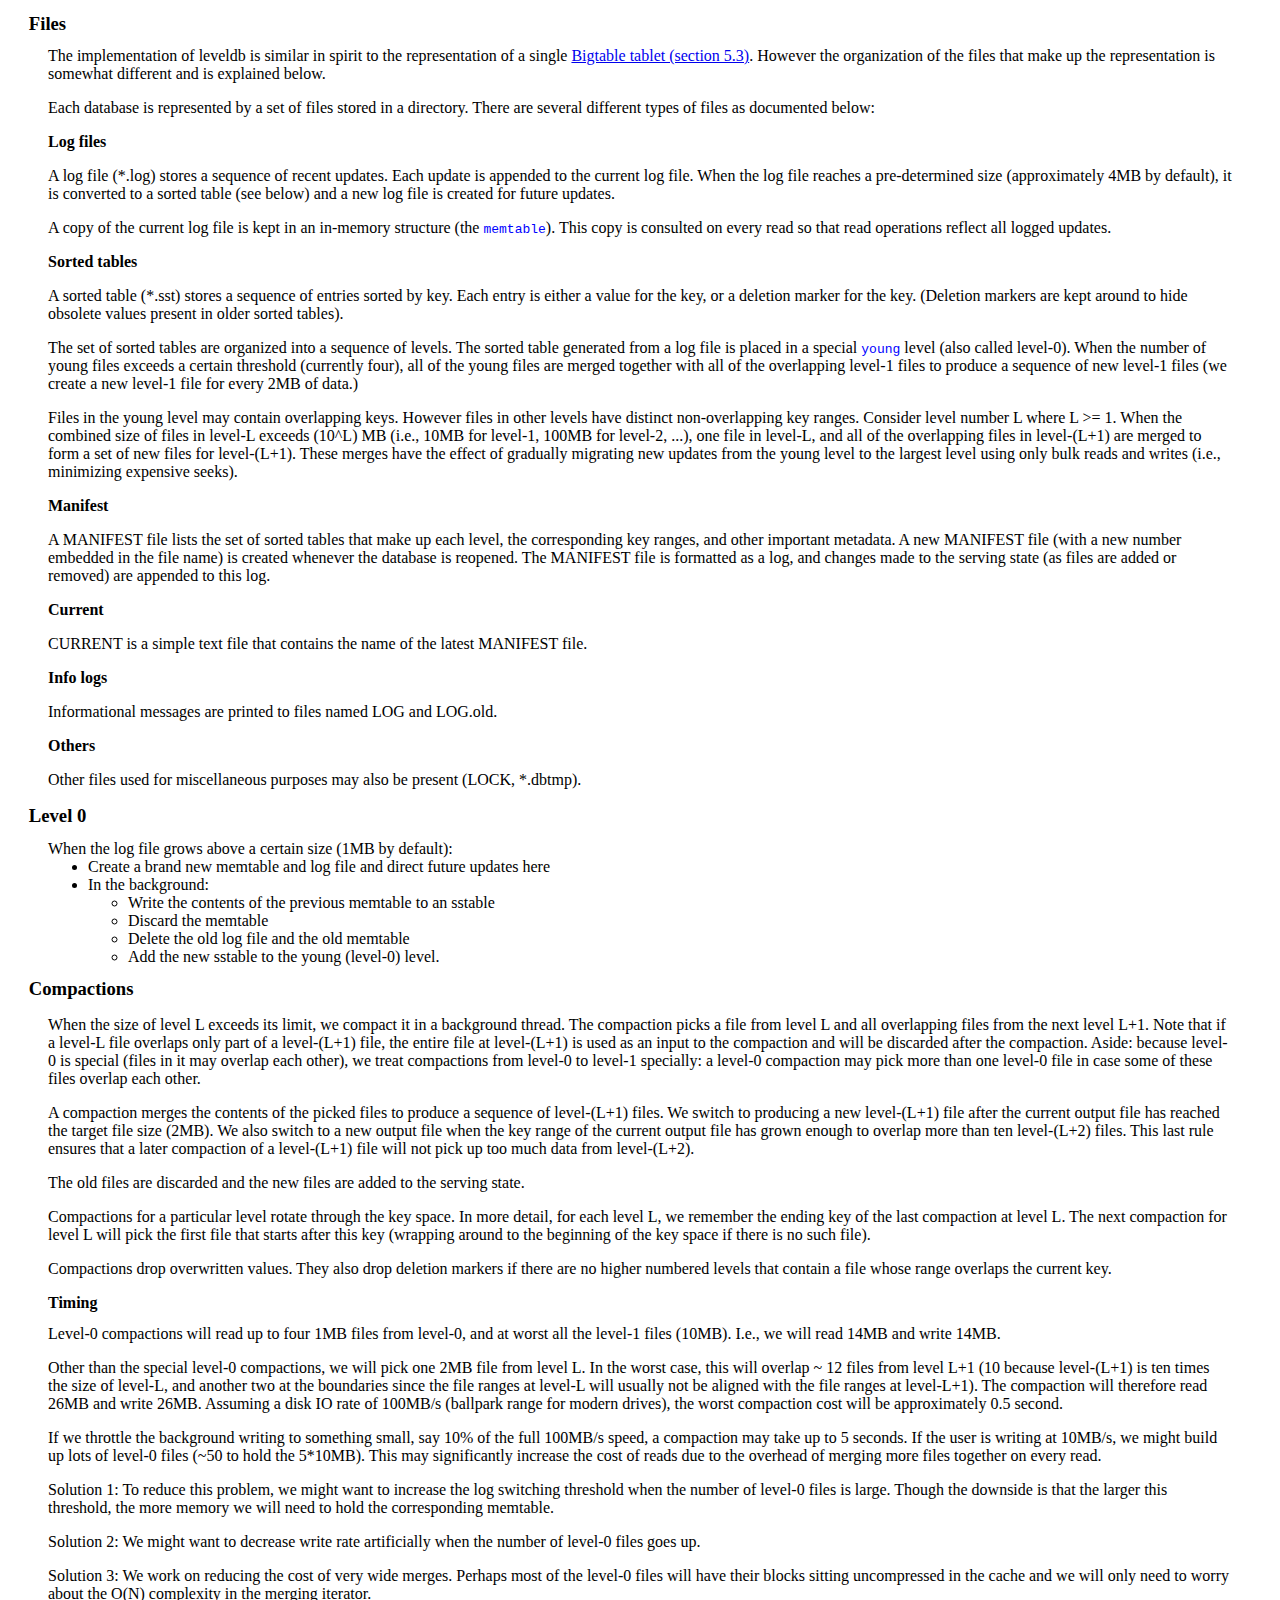
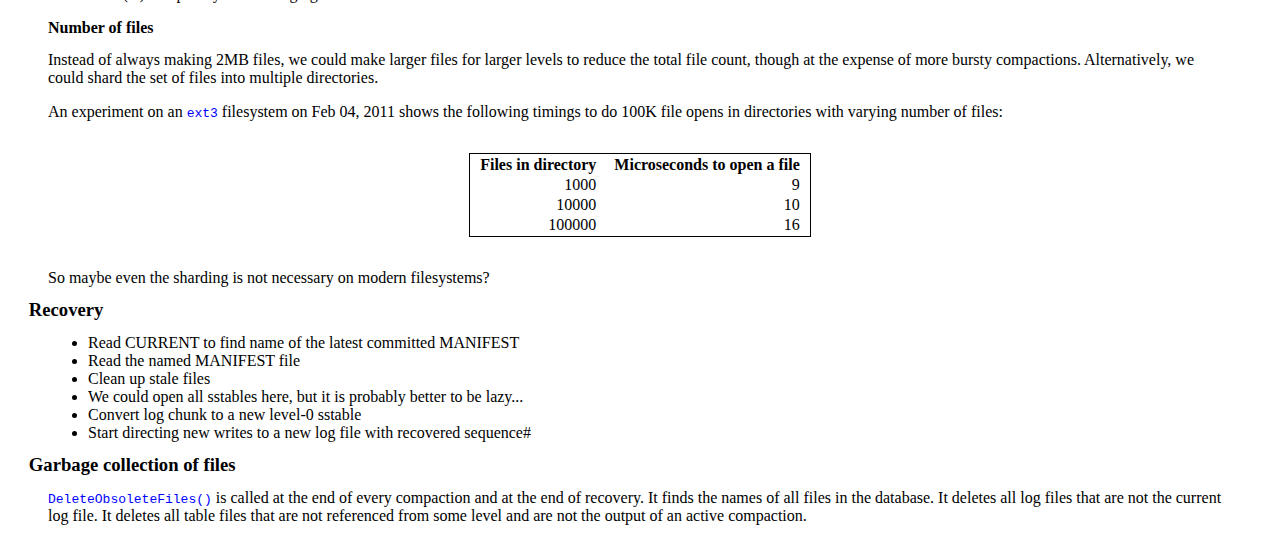
<file: src/leveldb/doc/impl.html>
<!DOCTYPE html>
<html>
<head>
<link rel="stylesheet" type="text/css" href="doc.css" />
<title>Leveldb file layout and compactions</title>
</head>

<body>

<h1>Files</h1>

The implementation of leveldb is similar in spirit to the
representation of a single
<a href="http://research.google.com/archive/bigtable.html">
Bigtable tablet (section 5.3)</a>.
However the organization of the files that make up the representation
is somewhat different and is explained below.

<p>
Each database is represented by a set of files stored in a directory.
There are several different types of files as documented below:
<p>
<h2>Log files</h2>
<p>
A log file (*.log) stores a sequence of recent updates.  Each update
is appended to the current log file.  When the log file reaches a
pre-determined size (approximately 4MB by default), it is converted
to a sorted table (see below) and a new log file is created for future
updates.
<p>
A copy of the current log file is kept in an in-memory structure (the
<code>memtable</code>).  This copy is consulted on every read so that read
operations reflect all logged updates.
<p>
<h2>Sorted tables</h2>
<p>
A sorted table (*.sst) stores a sequence of entries sorted by key.
Each entry is either a value for the key, or a deletion marker for the
key.  (Deletion markers are kept around to hide obsolete values
present in older sorted tables).
<p>
The set of sorted tables are organized into a sequence of levels.  The
sorted table generated from a log file is placed in a special <code>young</code>
level (also called level-0).  When the number of young files exceeds a
certain threshold (currently four), all of the young files are merged
together with all of the overlapping level-1 files to produce a
sequence of new level-1 files (we create a new level-1 file for every
2MB of data.)
<p>
Files in the young level may contain overlapping keys.  However files
in other levels have distinct non-overlapping key ranges.  Consider
level number L where L >= 1.  When the combined size of files in
level-L exceeds (10^L) MB (i.e., 10MB for level-1, 100MB for level-2,
...), one file in level-L, and all of the overlapping files in
level-(L+1) are merged to form a set of new files for level-(L+1).
These merges have the effect of gradually migrating new updates from
the young level to the largest level using only bulk reads and writes
(i.e., minimizing expensive seeks).

<h2>Manifest</h2>
<p>
A MANIFEST file lists the set of sorted tables that make up each
level, the corresponding key ranges, and other important metadata.
A new MANIFEST file (with a new number embedded in the file name)
is created whenever the database is reopened.  The MANIFEST file is
formatted as a log, and changes made to the serving state (as files
are added or removed) are appended to this log.
<p>
<h2>Current</h2>
<p>
CURRENT is a simple text file that contains the name of the latest
MANIFEST file.
<p>
<h2>Info logs</h2>
<p>
Informational messages are printed to files named LOG and LOG.old.
<p>
<h2>Others</h2>
<p>
Other files used for miscellaneous purposes may also be present
(LOCK, *.dbtmp).

<h1>Level 0</h1>
When the log file grows above a certain size (1MB by default):
<ul>
<li>Create a brand new memtable and log file and direct future updates here
<li>In the background:
<ul>
<li>Write the contents of the previous memtable to an sstable
<li>Discard the memtable
<li>Delete the old log file and the old memtable
<li>Add the new sstable to the young (level-0) level.
</ul>
</ul>

<h1>Compactions</h1>

<p>
When the size of level L exceeds its limit, we compact it in a
background thread.  The compaction picks a file from level L and all
overlapping files from the next level L+1.  Note that if a level-L
file overlaps only part of a level-(L+1) file, the entire file at
level-(L+1) is used as an input to the compaction and will be
discarded after the compaction.  Aside: because level-0 is special
(files in it may overlap each other), we treat compactions from
level-0 to level-1 specially: a level-0 compaction may pick more than
one level-0 file in case some of these files overlap each other.

<p>
A compaction merges the contents of the picked files to produce a
sequence of level-(L+1) files.  We switch to producing a new
level-(L+1) file after the current output file has reached the target
file size (2MB).  We also switch to a new output file when the key
range of the current output file has grown enough to overlap more than
ten level-(L+2) files.  This last rule ensures that a later compaction
of a level-(L+1) file will not pick up too much data from level-(L+2).

<p>
The old files are discarded and the new files are added to the serving
state.

<p>
Compactions for a particular level rotate through the key space.  In
more detail, for each level L, we remember the ending key of the last
compaction at level L.  The next compaction for level L will pick the
first file that starts after this key (wrapping around to the
beginning of the key space if there is no such file).

<p>
Compactions drop overwritten values.  They also drop deletion markers
if there are no higher numbered levels that contain a file whose range
overlaps the current key.

<h2>Timing</h2>

Level-0 compactions will read up to four 1MB files from level-0, and
at worst all the level-1 files (10MB).  I.e., we will read 14MB and
write 14MB.

<p>
Other than the special level-0 compactions, we will pick one 2MB file
from level L.  In the worst case, this will overlap ~ 12 files from
level L+1 (10 because level-(L+1) is ten times the size of level-L,
and another two at the boundaries since the file ranges at level-L
will usually not be aligned with the file ranges at level-L+1).  The
compaction will therefore read 26MB and write 26MB.  Assuming a disk
IO rate of 100MB/s (ballpark range for modern drives), the worst
compaction cost will be approximately 0.5 second.

<p>
If we throttle the background writing to something small, say 10% of
the full 100MB/s speed, a compaction may take up to 5 seconds.  If the
user is writing at 10MB/s, we might build up lots of level-0 files
(~50 to hold the 5*10MB).  This may significantly increase the cost of
reads due to the overhead of merging more files together on every
read.

<p>
Solution 1: To reduce this problem, we might want to increase the log
switching threshold when the number of level-0 files is large.  Though
the downside is that the larger this threshold, the more memory we will
need to hold the corresponding memtable.

<p>
Solution 2: We might want to decrease write rate artificially when the
number of level-0 files goes up.

<p>
Solution 3: We work on reducing the cost of very wide merges.
Perhaps most of the level-0 files will have their blocks sitting
uncompressed in the cache and we will only need to worry about the
O(N) complexity in the merging iterator.

<h2>Number of files</h2>

Instead of always making 2MB files, we could make larger files for
larger levels to reduce the total file count, though at the expense of
more bursty compactions.  Alternatively, we could shard the set of
files into multiple directories.

<p>
An experiment on an <code>ext3</code> filesystem on Feb 04, 2011 shows
the following timings to do 100K file opens in directories with
varying number of files:
<table class="datatable">
<tr><th>Files in directory</th><th>Microseconds to open a file</th></tr>
<tr><td>1000</td><td>9</td>
<tr><td>10000</td><td>10</td>
<tr><td>100000</td><td>16</td>
</table>
So maybe even the sharding is not necessary on modern filesystems?

<h1>Recovery</h1>

<ul>
<li> Read CURRENT to find name of the latest committed MANIFEST
<li> Read the named MANIFEST file
<li> Clean up stale files
<li> We could open all sstables here, but it is probably better to be lazy...
<li> Convert log chunk to a new level-0 sstable
<li> Start directing new writes to a new log file with recovered sequence#
</ul>

<h1>Garbage collection of files</h1>

<code>DeleteObsoleteFiles()</code> is called at the end of every
compaction and at the end of recovery.  It finds the names of all
files in the database.  It deletes all log files that are not the
current log file.  It deletes all table files that are not referenced
from some level and are not the output of an active compaction.

</body>
</html>
</file>
<file: src/leveldb/doc/doc.css>
body {
  margin-left: 0.5in;
  margin-right: 0.5in;
  background: white;
  color: black;
}

h1 {
  margin-left: -0.2in;
  font-size: 14pt;
}
h2 {
  margin-left: -0in;
  font-size: 12pt;
}
h3 {
  margin-left: -0in;
}
h4 {
  margin-left: -0in;
}
hr {
  margin-left: -0in;
}

/* Definition lists: definition term bold */
dt {
  font-weight: bold;
}

address {
  text-align: center;
}
code,samp,var {
  color: blue;
}
kbd {
  color: #600000;
}
div.note p {
  float: right;
  width: 3in;
  margin-right: 0%;
  padding: 1px;
  border: 2px solid #6060a0;
  background-color: #fffff0;
}

ul {
  margin-top: -0em;
  margin-bottom: -0em;
}

ol {
  margin-top: -0em;
  margin-bottom: -0em;
}

UL.nobullets {
  list-style-type: none;
  list-style-image: none;
  margin-left: -1em;
}

p {
  margin: 1em 0 1em 0;
  padding: 0 0 0 0;
}

pre {
  line-height: 1.3em;
  padding: 0.4em 0 0.8em 0;
  margin:  0 0 0 0;
  border:  0 0 0 0;
  color: blue;
}

.datatable {
  margin-left: auto;
  margin-right: auto;
  margin-top: 2em;
  margin-bottom: 2em;
  border: 1px solid;
}

.datatable td,th {
  padding: 0 0.5em 0 0.5em;
  text-align: right;
}
</file>
